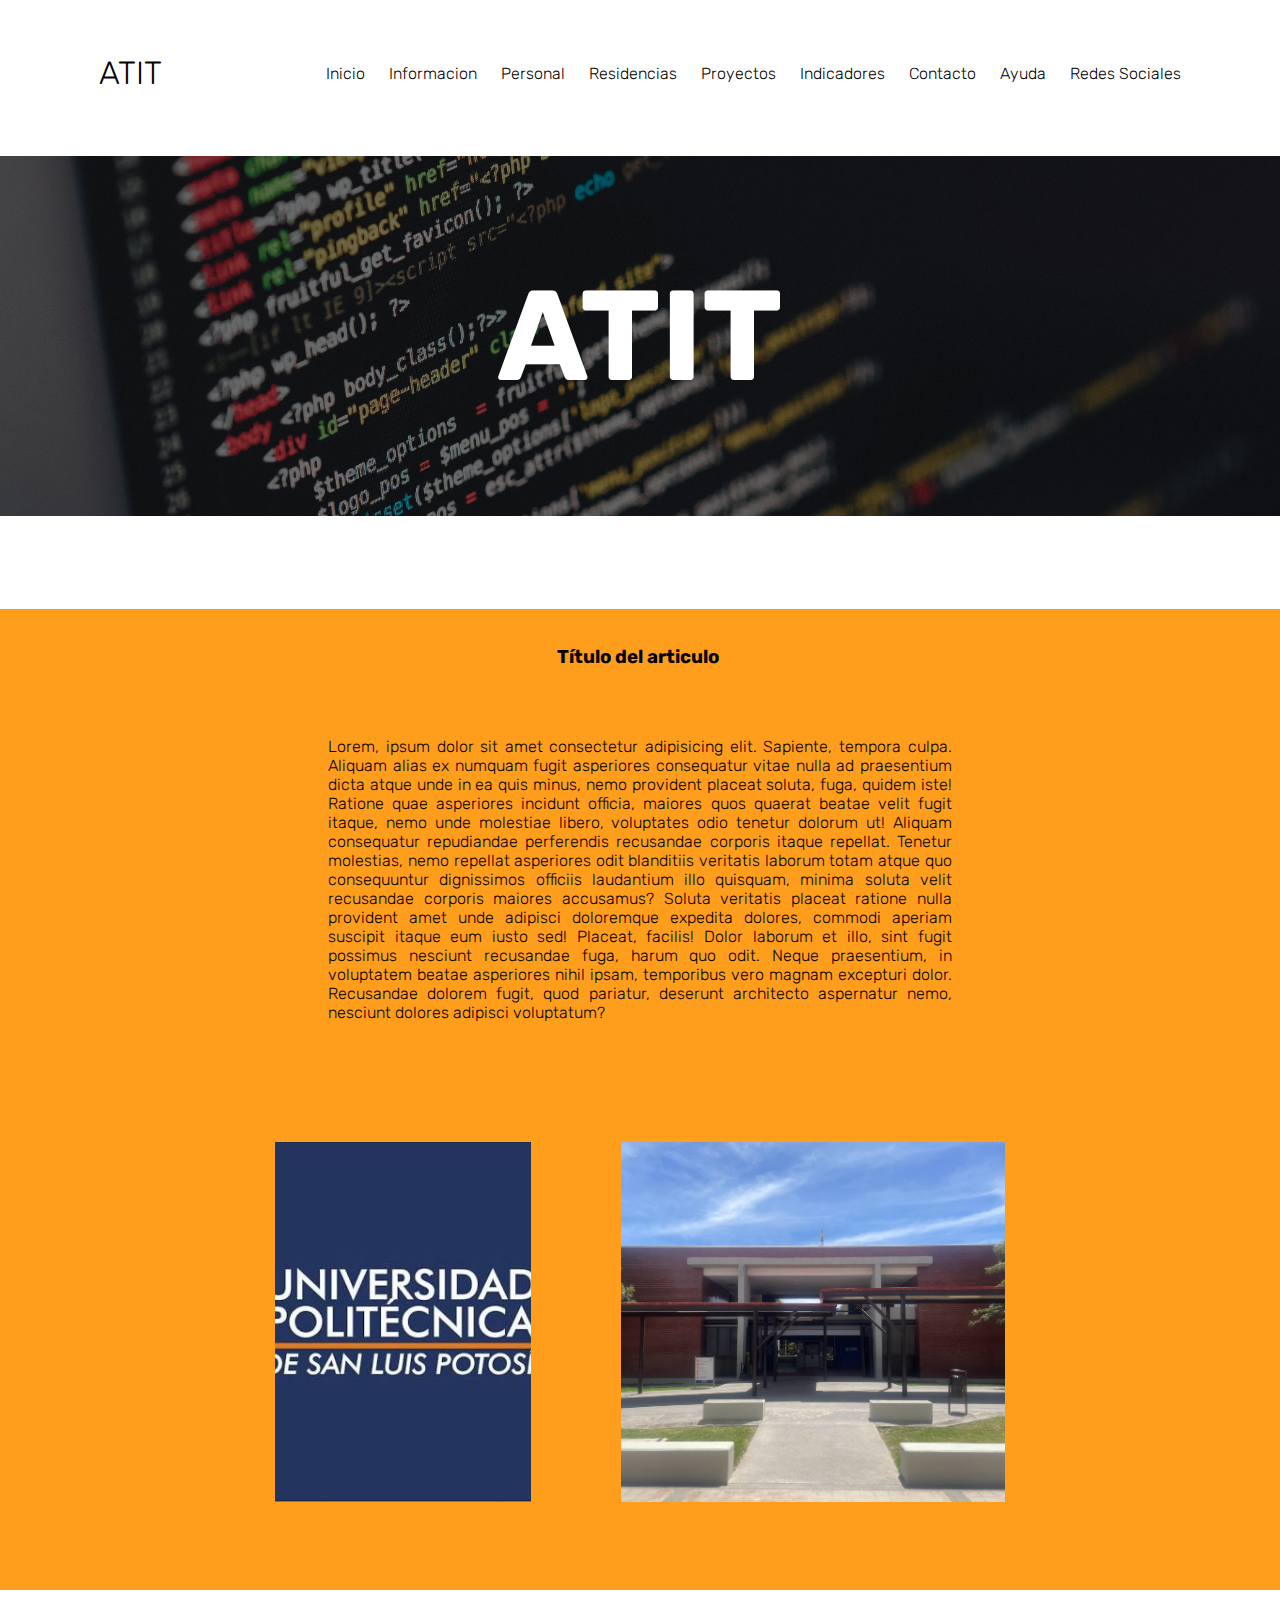
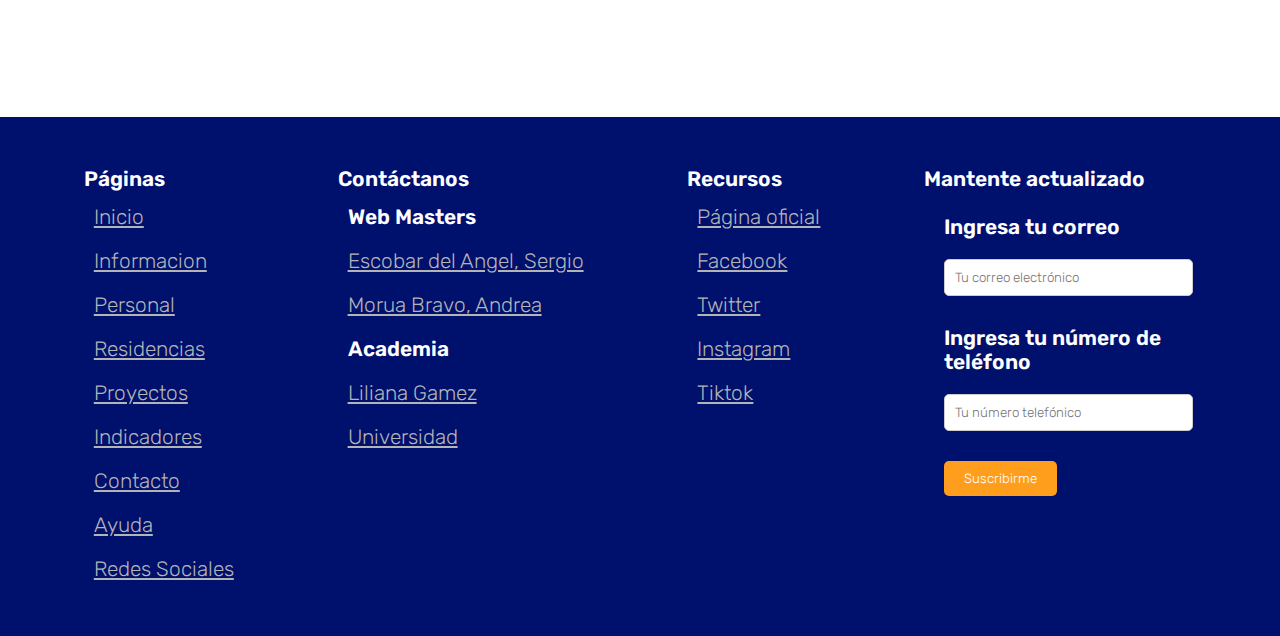
<file: plantilla.html>
<!DOCTYPE html>
<html lang="en">
    <head>
        <meta charset="UTF-8">
        <!--Icono de la pestaña-->
        <link rel="icon" href="images/logo_atit.jpg">
        <!--Hojas de estilos-->
        <link rel="stylesheet" href="styles/estilos.css">
        <link rel="stylesheet" href="styles/estilos-extra.css">
        <!--Chatbot-->
        <script src="scripts/script.js"></script>
        <!--Chatbot-->
        <script type="text/javascript">
            var vsid = "si27200d8c114ce";
            (function() {
                var vsjs = document.createElement('script'); vsjs.type = 'text/javascript'; vsjs.async = true; vsjs.setAttribute('defer', 'defer');
                vsjs.src = 'https://www.virtualspirits.com/vsa/chat.js';
                var s = document.getElementsByTagName('script')[0]; s.parentNode.insertBefore(vsjs, s);
            })();
        </script>
        <title>ATIT</title>
    </head>
    <body>
        <!--Único contenedor a su nivel para mantener más centrado todo el contenido de la página-->
        <div id="contenedor-principal">
            <!--Secciones en el contenido-->
            <div id="navegacion">
                <div class="separador-nav">
                    <a href="index.html" id="titulo"><h1>ATIT</h1></a>
                </div>
                <div class="separador-nav">
                    <a href="index.html">Inicio</a>
                    <a href="pages/informacion.html">Informacion</a>
                    <a href="pages/personal.html">Personal</a>
                    <a href="pages/residencias.html">Residencias</a>
                    <a href="pages/proyectos.html">Proyectos</a>
                    <a href="pages/indicadores.html">Indicadores</a>
                    <a href="pages/contacto.html">Contacto</a>
                    <a href="pages/ayuda.html">Ayuda</a>
                    <a href="pages/redes_sociales.html">Redes Sociales</a>
                </div>
            </div>
            <!--Seccion destinada al título de cada página-->
            <div id="hero">
                <h2>ATIT</h2>
            </div>
            <!--Información de importancia de cada página-->
            <div id="contenido">
                <!--En este contenedor se separa cada artículo para darle un espacio adecuado para que no quede junto a los demás artículos-->
                <div class="separador-cont">
                    <div class="articulo">
                        <!--El título se deja fuera de los otros dos contenedores para darle el espacio adecuado y sea referido a la sección completa-->
                        <h3>Título del articulo</h3>
                        <!--Un contenedor donde se pueden introducir tantos contenedores de párrafos o diferentes tipos de texto como sea necesario-->
                        <div class="contenedor-texto">
                            <p>
                                Lorem, ipsum dolor sit amet consectetur adipisicing elit. Sapiente, tempora culpa. Aliquam alias ex numquam fugit asperiores consequatur vitae nulla ad praesentium dicta atque unde in ea quis minus, nemo provident placeat soluta, fuga, quidem iste! Ratione quae asperiores incidunt officia, maiores quos quaerat beatae velit fugit itaque, nemo unde molestiae libero, voluptates odio tenetur dolorum ut! Aliquam consequatur repudiandae perferendis recusandae corporis itaque repellat. Tenetur molestias, nemo repellat asperiores odit blanditiis veritatis laborum totam atque quo consequuntur dignissimos officiis laudantium illo quisquam, minima soluta velit recusandae corporis maiores accusamus? Soluta veritatis placeat ratione nulla provident amet unde adipisci doloremque expedita dolores, commodi aperiam suscipit itaque eum iusto sed! Placeat, facilis! Dolor laborum et illo, sint fugit possimus nesciunt recusandae fuga, harum quo odit. Neque praesentium, in voluptatem beatae asperiores nihil ipsam, temporibus vero magnam excepturi dolor. Recusandae dolorem fugit, quod pariatur, deserunt architecto aspernatur nemo, nesciunt dolores adipisci voluptatum?
                            </p>
                        </div>
                        <!--Un contenedor donde se pueden introducir tantos divs destinados a imágenes sean necesarios-->
                        <div class="contenedor-imagenes">
                            <!--Se crean las imágenes en divs para facilitar el uso en celulares y que se dejen de mostrar las imágenes si es que es necesario por el tamaño de la pantalla-->
                            <div class="imagen" id="img1"></div>
                            <div class="imagen" id="img2"></div>
                        </div>
                    </div>
                </div>
            </div>
            <!--Pie de página donde se encuentran enlaces e información reelevante-->
            <div id="footer">
                <div class="col-footer">
                    <h4>Páginas</h4>
                    <a href="index.html">Inicio</a>
                    <a href="pages/informacion.html">Informacion</a>
                    <a href="personal.html">Personal</a>
                    <a href="residencias.html">Residencias</a>
                    <a href="proyectos.html">Proyectos</a>
                    <a href="indicadores.html">Indicadores</a>
                    <a href="contacto.html">Contacto</a>
                    <a href="ayuda.html">Ayuda</a>
                    <a href="redes_sociales.html">Redes Sociales</a>
                </div>
                <div class="col-footer">
                    <h4>Contáctanos</h4>
                    <h5>Web Masters</h5>
                    <a href="mailto:183395@upslp.edu.mx">Escobar del Angel, Sergio</a>
                    <a href="mailto:183395@upslp.edu.mx">Morua Bravo, Andrea</a>
                    <h5>Academia</h5>
                    <a href="mailto:liliana.gamez@upslp.edu.mx">Liliana Gamez</a>
                    <a href="mailto:politecnica@upslp.edu.mx">Universidad</a>
                </div>
                <div class="col-footer">
                    <h4>Recursos</h4>
                    <a href="https://www.upslp.edu.mx/upslp/">Página oficial</a>
                    <a href="https://www.facebook.com/atit.upslp/">Facebook</a>
                    <a href="https://twitter.com/UPSLP_MX">Twitter</a>
                    <a href="https://www.instagram.com/upslp_oficial/?hl=es-la">Instagram</a>
                    <a href="https://www.tiktok.com/@upslp">Tiktok</a>
                </div>
                <div class="col-footer">
                    <h4>Mantente actualizado</h4>
                    <form action="pages/relleno-formulario.html" method="POST">
                        <h5>Ingresa tu correo</h5>
                        <input type="email" id="email" name="email" placeholder="Tu correo electrónico" required>
                        <h5>Ingresa tu número de teléfono</h5>
                        <input type="phone" placeholder="Tu número telefónico" required>
                        <input type="submit" value="Suscribirme">
                    </form>
                </div>
            </div>
        </div>
    </body>
</html>
</file>
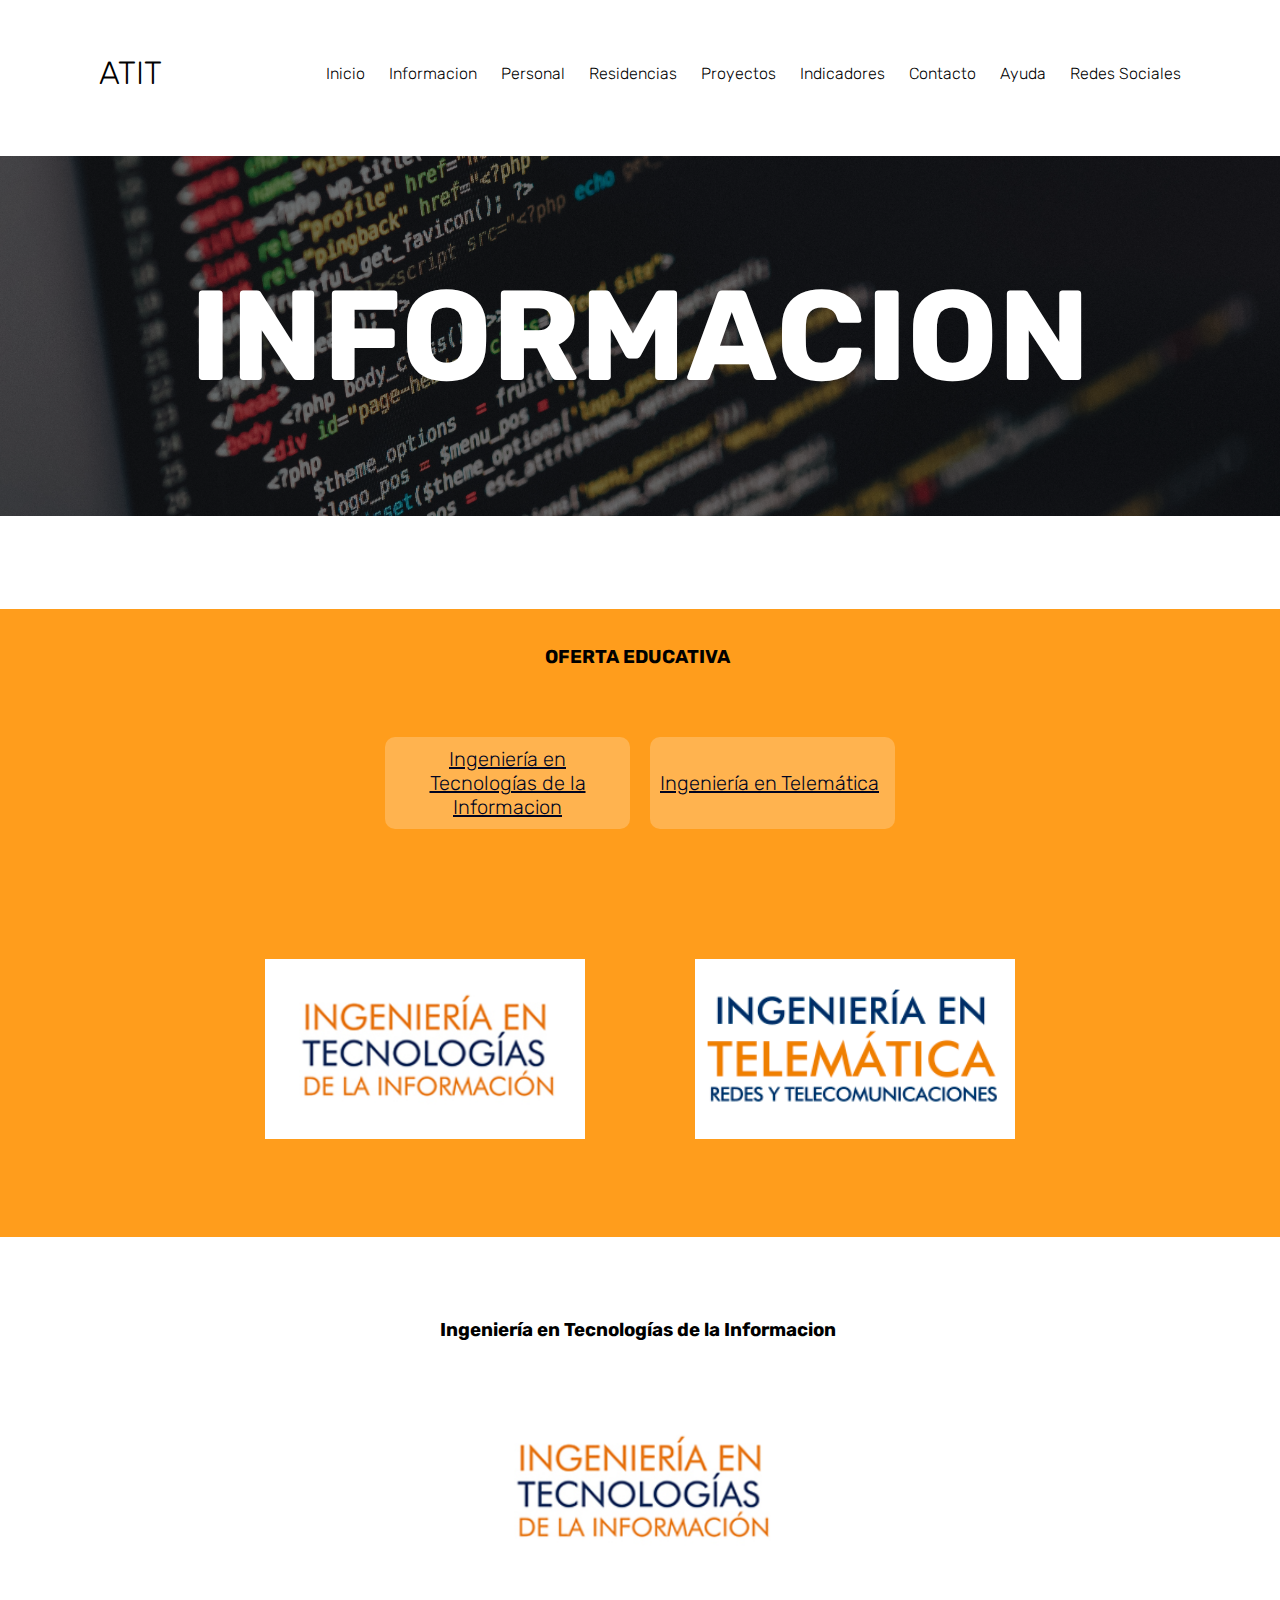
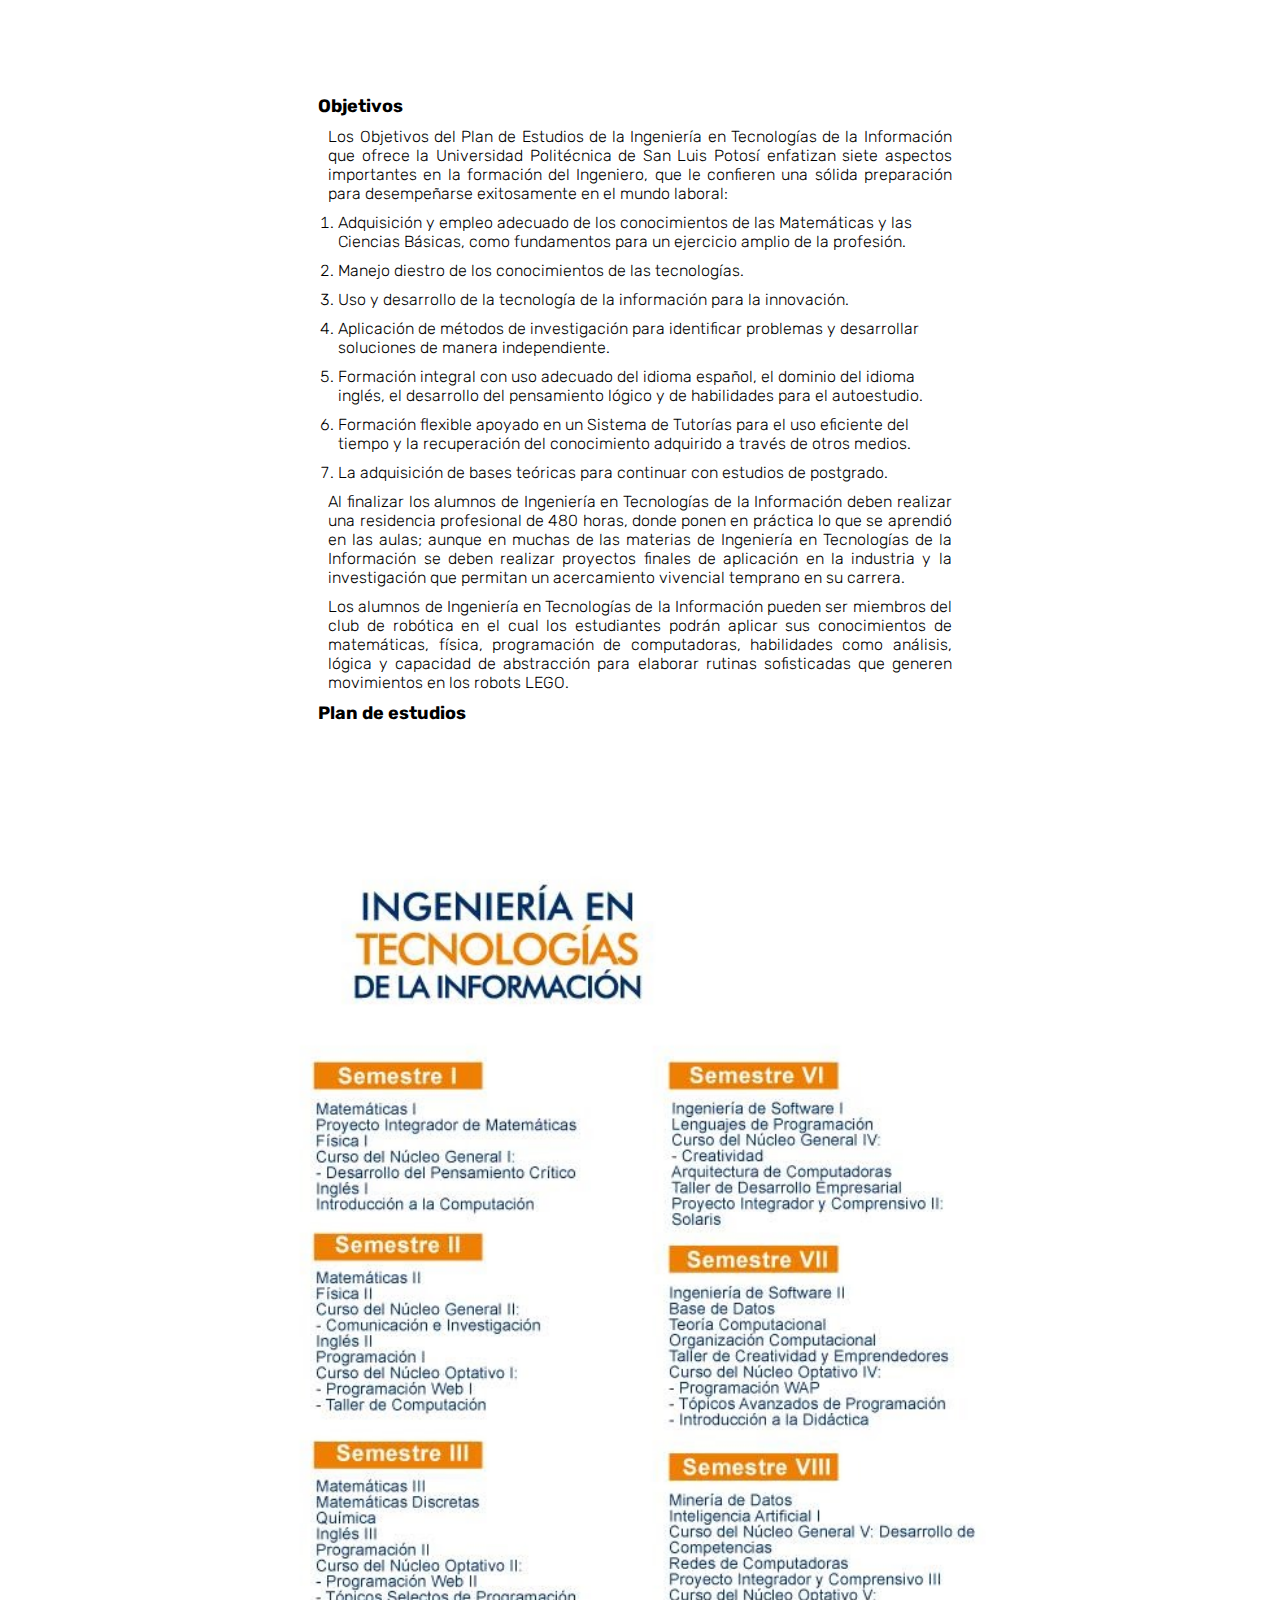
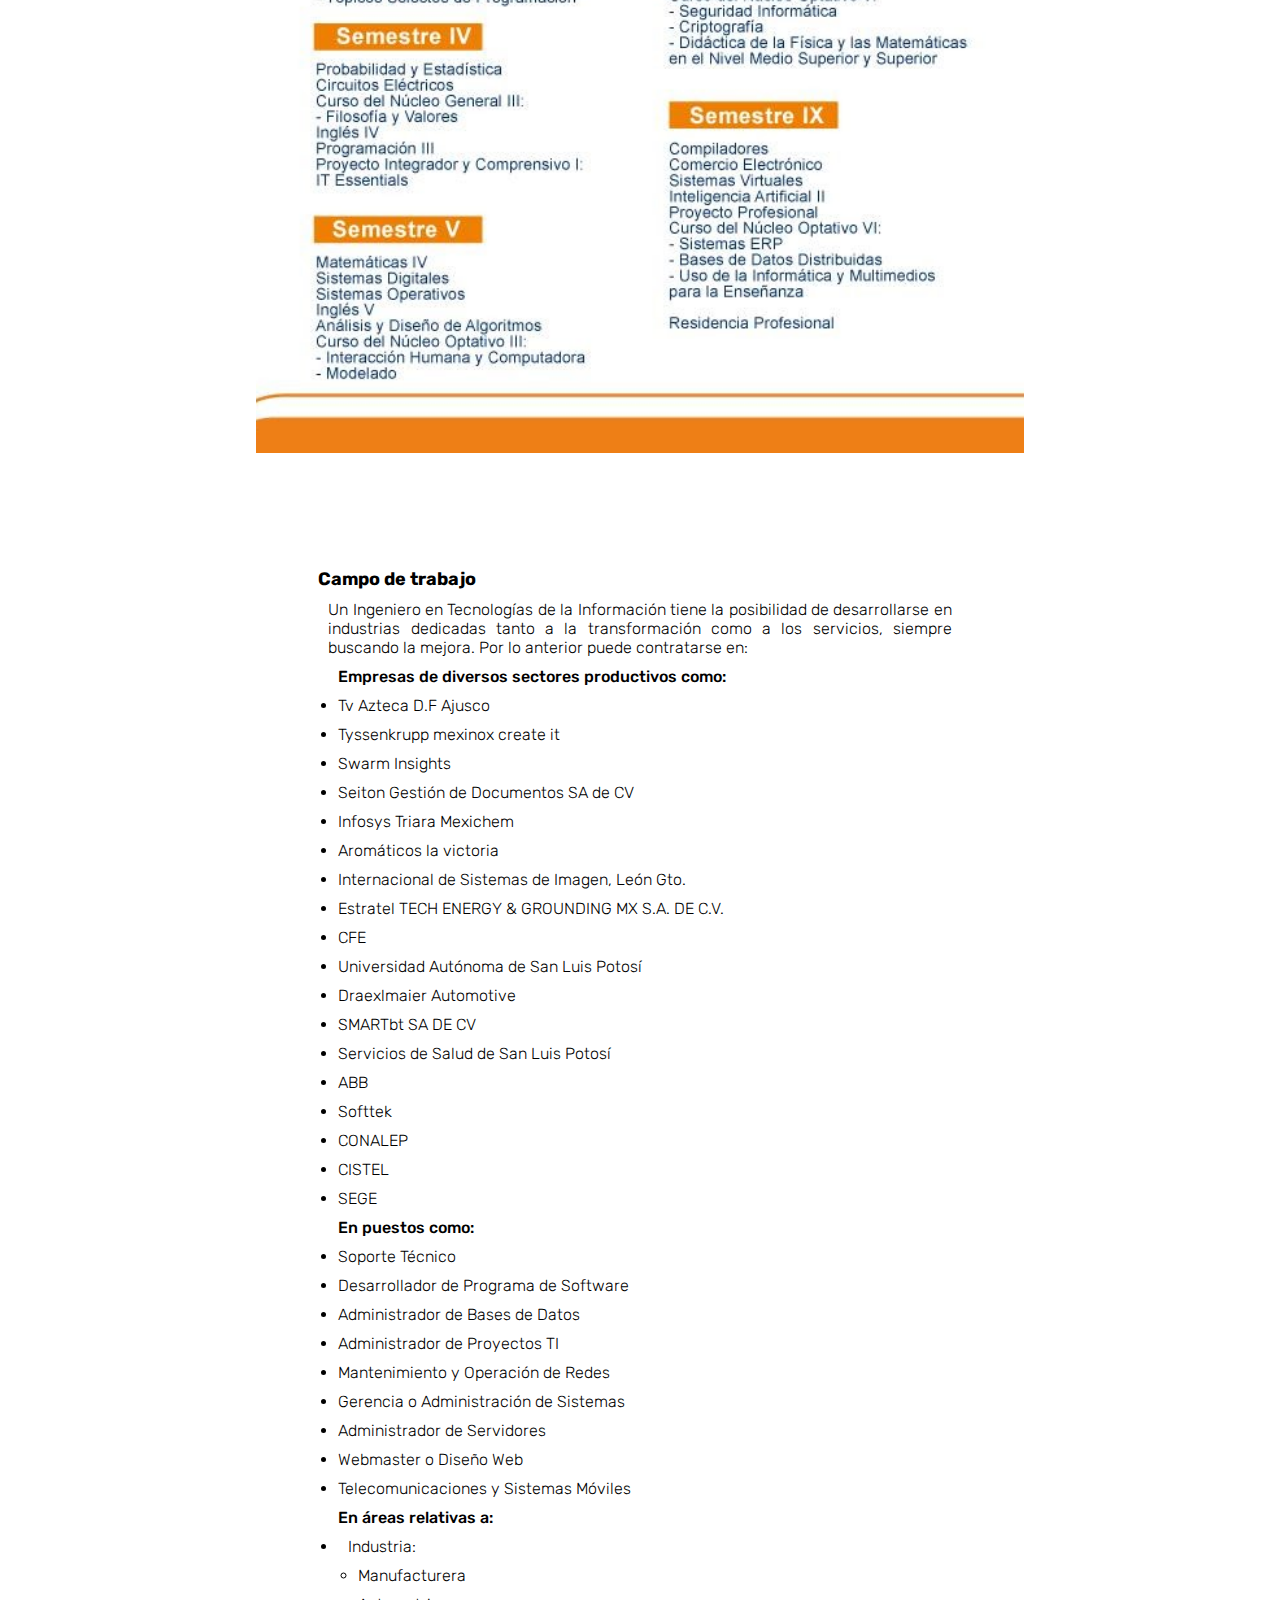
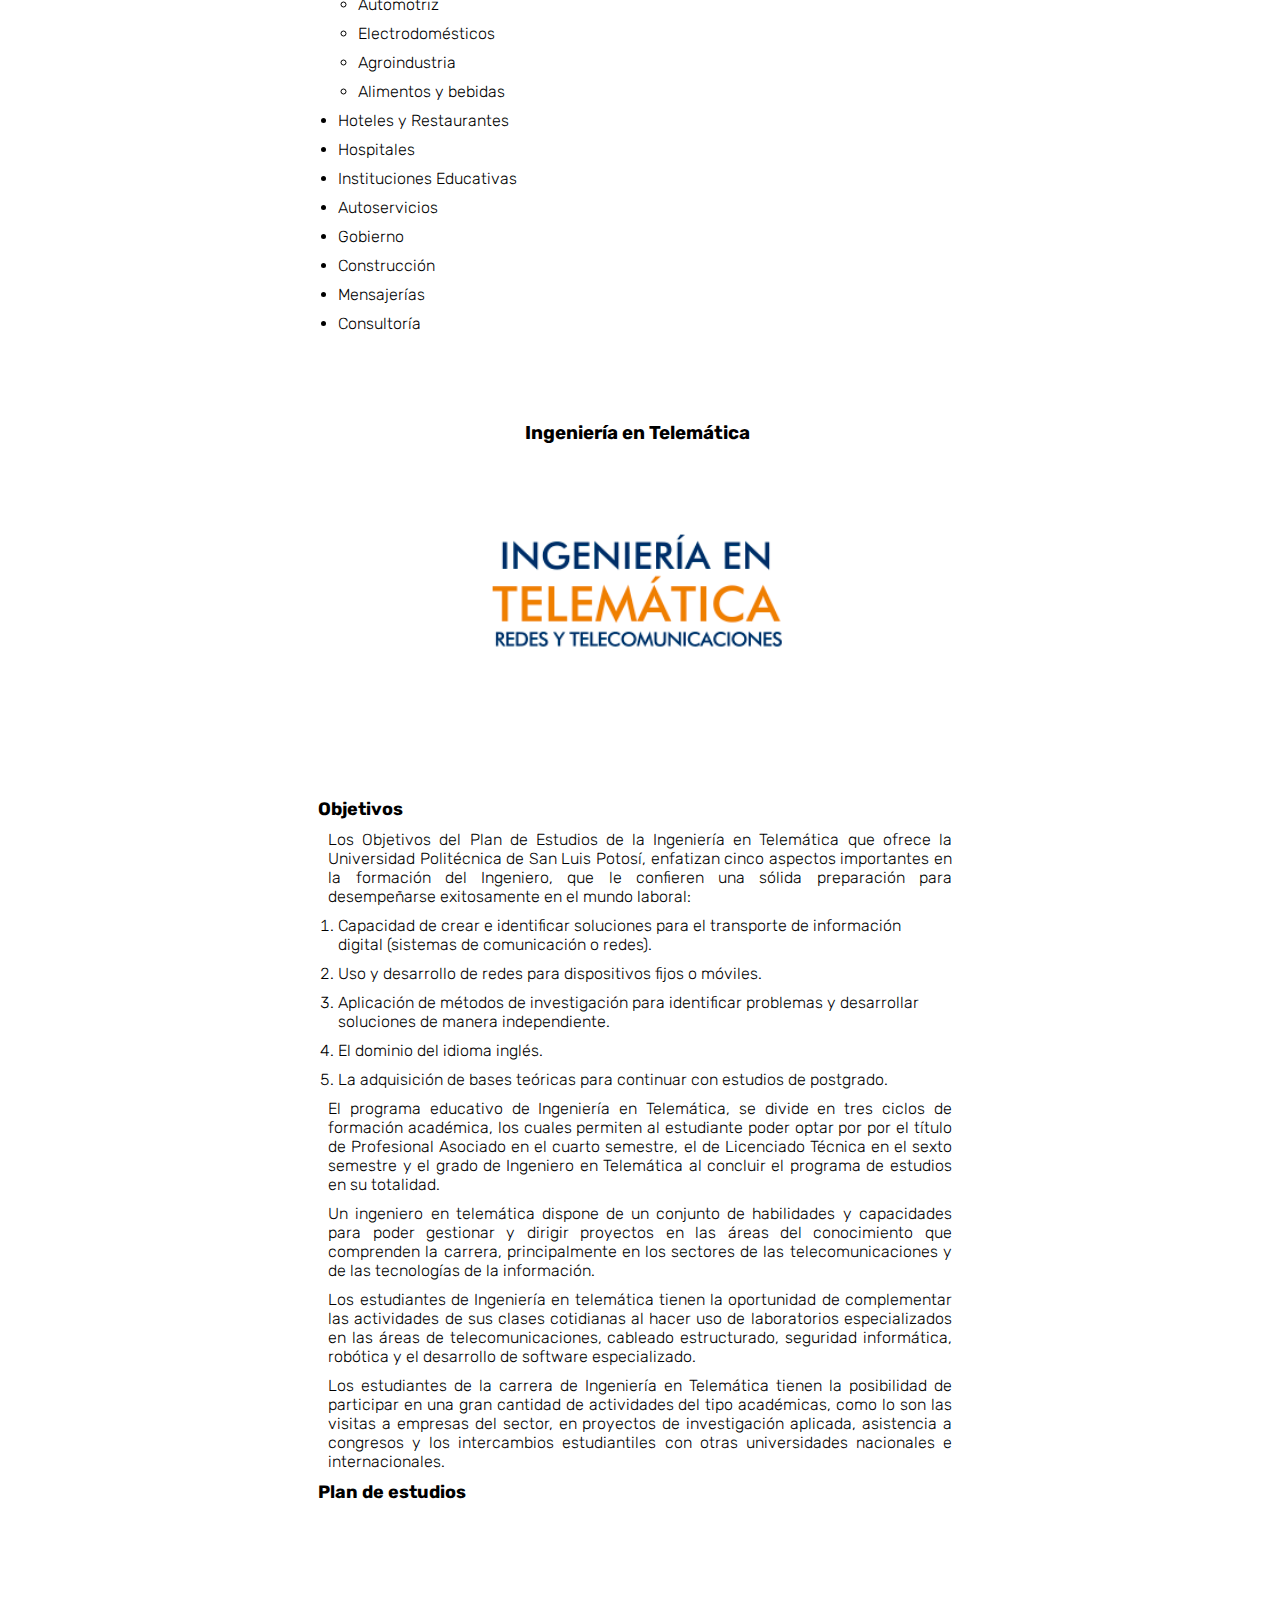
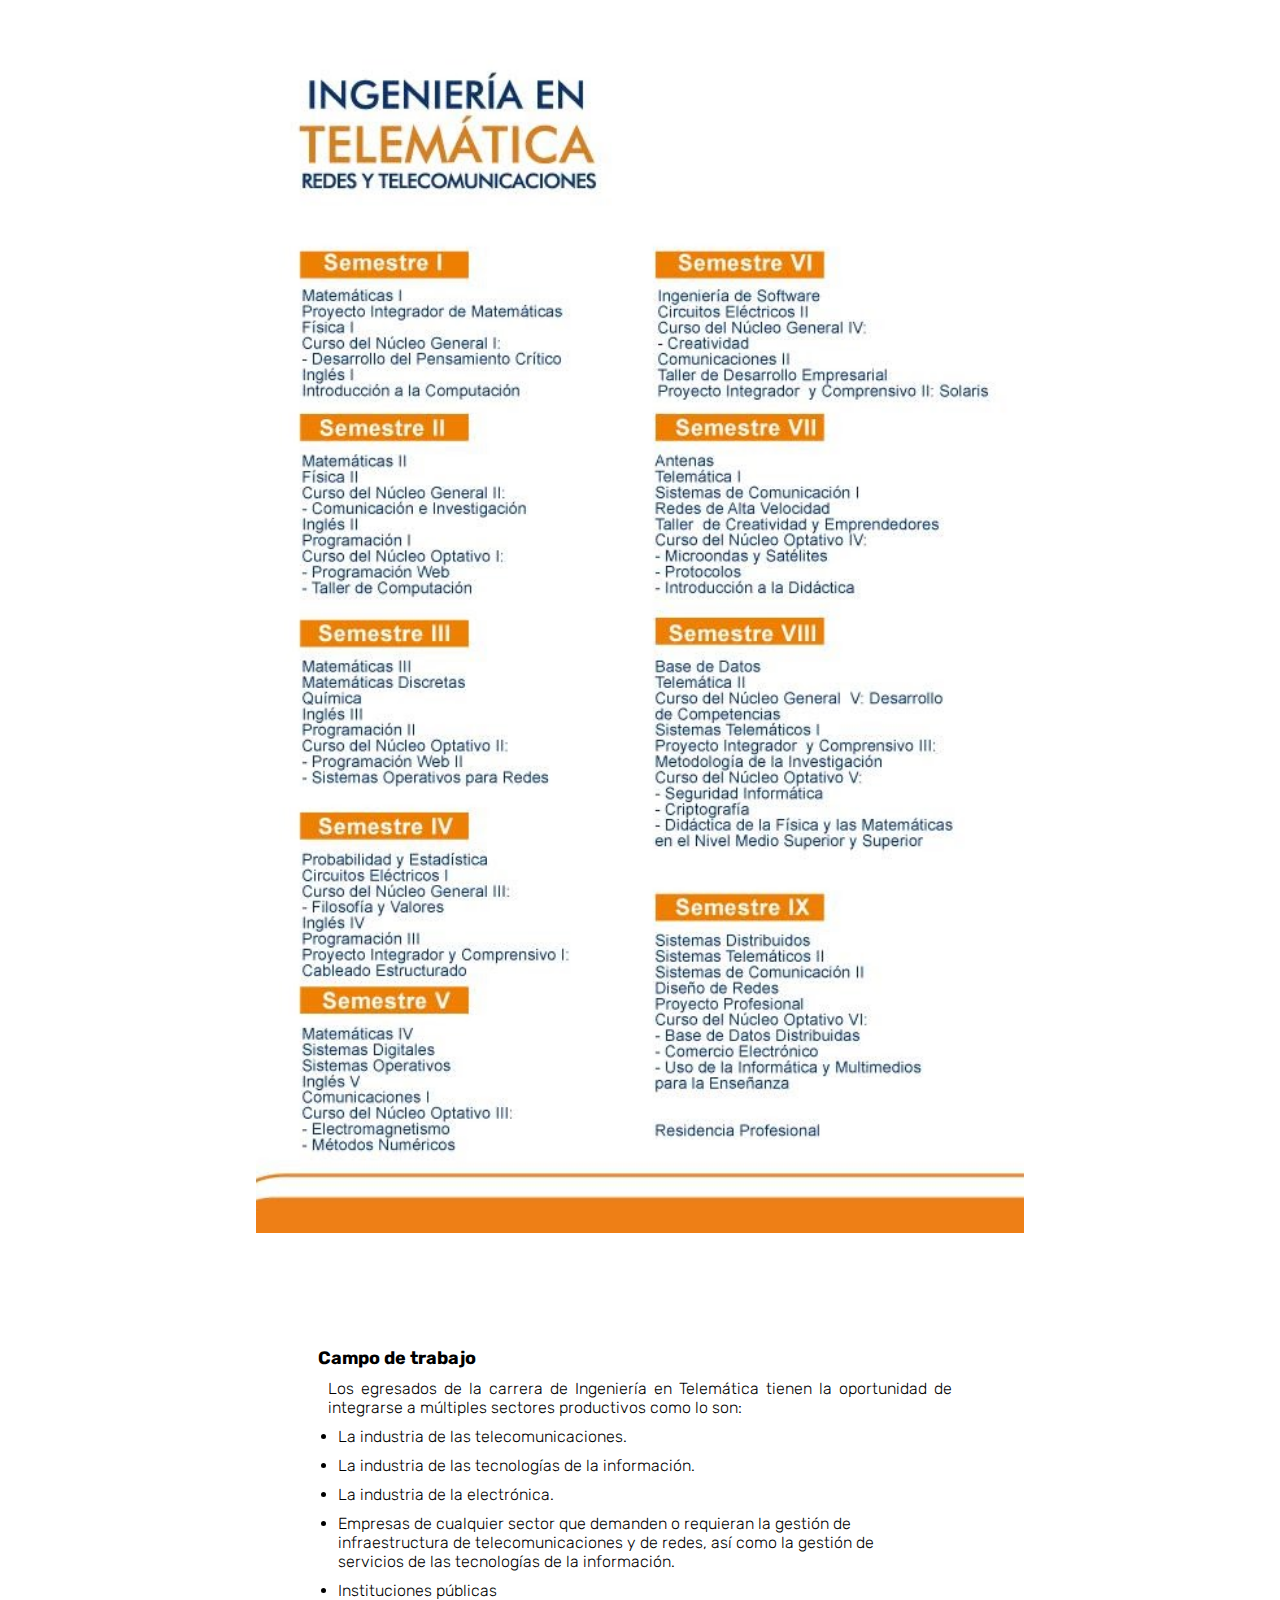
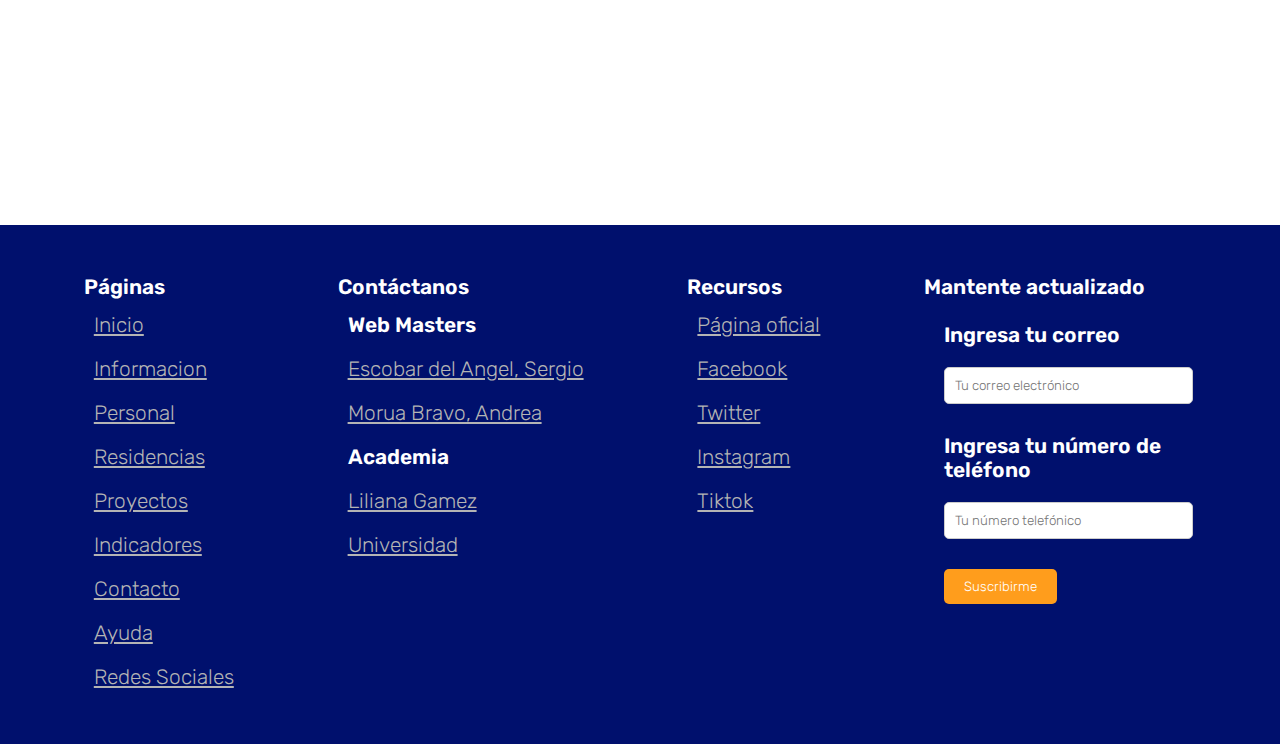
<file: pages/informacion.html>
<!DOCTYPE html>
<html lang="en">
    <head>
        <link rel="icon" href="..//images/logo_atit.jpg">
        <link rel="stylesheet" href="../styles/estilos.css">
        <link rel="stylesheet" href="../styles/estilos-extra.css">
        <script src="..//scripts/script.js"></script>
        <script type="text/javascript">
            var vsid = "si27200d8c114ce";
            (function() { 
                var vsjs = document.createElement('script'); vsjs.type = 'text/javascript'; vsjs.async = true; vsjs.setAttribute('defer', 'defer');
                vsjs.src = 'https://www.virtualspirits.com/vsa/chat.js';
                var s = document.getElementsByTagName('script')[0]; s.parentNode.insertBefore(vsjs, s);
            })();
        </script>
        <title>Información</title>
    </head>
    <body>
        <div id="contenedor-principal">
            <div id="navegacion">
                <div class="separador-nav">
                    <a href="" id="titulo"><h1>ATIT</h1></a>
                </div>
                <div class="separador-nav" id="enlaces">
                    <a href="../index.html">Inicio</a>
                    <a href="informacion.html">Informacion</a>
                    <a href="personal.html">Personal</a>
                    <a href="residencias.html">Residencias</a>
                    <a href="proyectos.html">Proyectos</a>
                    <a href="indicadores.html">Indicadores</a>
                    <a href="contacto.html">Contacto</a>
                    <a href="ayuda.html">Ayuda</a>
                    <a href="redes_sociales.html">Redes Sociales</a>
                </div>
            </div>
            <div id="hero">
                <h2>INFORMACION</h2>
            </div>
            <div id="contenido">
                <div class="separador-cont">
                    <div id="oferta-educativa" class="articulo">
                        <h3>OFERTA EDUCATIVA</h3>
                        <div class="contenedor-texto" id="oferta-texto">
                            <a href="#iti">Ingeniería en Tecnologías de la Informacion</a>
                            <a href="#item">Ingeniería en Telemática</a>
                        </div>
                        <div class="contenedor-imagenes">
                            <a href="#iti"><div class="imagen" id="imgiti"></div></a>
                            <a href="#item"><div class="imagen" id="imgitem"></div></a>
                        </div>
                    </div>
                </div>
                <div class="separador-cont" id="oferta-educativa">
                    <div class="articulo" id="iti">
                        <h3>Ingeniería en Tecnologías de la Informacion</h3>
                        <div class="contenedor-imagenes">
                            <div class="imagen" id="imgiti"></div>
                        </div>
                        <div class="contenedor-texto">
                            <h4>Objetivos</h4>
                            <p>
                                Los Objetivos del Plan de Estudios de la Ingeniería en Tecnologías de la Información que ofrece la Universidad Politécnica de San Luis Potosí enfatizan siete aspectos importantes en la formación del Ingeniero, que le confieren una sólida preparación para desempeñarse exitosamente en el mundo laboral:
                            </p>
                            <ol>
                                <li>
                                    Adquisición y empleo adecuado de los conocimientos de las Matemáticas y las Ciencias Básicas, como fundamentos para un ejercicio amplio de la profesión.
                                </li>
                                <li>
                                    Manejo diestro de los conocimientos de las tecnologías.
                                </li>
                                <li>
                                    Uso y desarrollo de la tecnología de la información para la innovación.
                                </li>
                                <li>
                                    Aplicación de métodos de investigación para identificar problemas y desarrollar soluciones de manera independiente.
                                </li>
                                <li>
                                    Formación integral con uso adecuado del idioma español, el dominio del idioma inglés, el desarrollo del pensamiento lógico y de habilidades para el autoestudio.
                                </li>
                                <li>
                                    Formación flexible apoyado en un Sistema de Tutorías para el uso eficiente del tiempo y la recuperación del conocimiento adquirido a través de otros medios.
                                </li>
                                <li>
                                    La adquisición de bases teóricas para continuar con estudios de postgrado.
                                </li>
                            </ol>
                            <p>
                                Al finalizar los alumnos de Ingeniería en Tecnologías de la Información deben realizar una residencia profesional de 480 horas, donde ponen en práctica lo que se aprendió en las aulas; aunque en muchas de las materias de Ingeniería en Tecnologías de la Información se deben realizar proyectos finales de aplicación en la industria y la investigación que permitan un acercamiento vivencial temprano en su carrera. 
                            </p>
                            <p>
                                Los alumnos de Ingeniería en Tecnologías de la Información pueden ser miembros del club de robótica en el cual los estudiantes podrán aplicar sus conocimientos de matemáticas, física, programación de computadoras, habilidades como análisis, lógica y capacidad de abstracción para elaborar rutinas sofisticadas que generen movimientos en los robots LEGO.
                            </p>
                            <h4>Plan de estudios</h4>
                        </div>
                        <div class="contenedor-imagenes">
                            <div class="imagen" id="planiti"></div>
                        </div>
                        <div class="contenedor-texto">
                            <h4>Campo de trabajo</h4>
                            <p>
                                Un Ingeniero en Tecnologías de la Información tiene la posibilidad de desarrollarse en industrias dedicadas tanto a la transformación como a los servicios, siempre buscando la mejora. Por lo anterior puede contratarse en: 
                            </p>
                            <p>
                                <b>Empresas de diversos sectores productivos como:</b>
                            </p>
                            <ul>
                                <li>Tv Azteca D.F Ajusco</li>
                                <li>Tyssenkrupp mexinox create it</li>
                                <li>Swarm Insights</li>
                                <li>Seiton Gestión de Documentos SA de CV</li>
                                <li>Infosys Triara Mexichem</li>
                                <li>Aromáticos la victoria</li>
                                <li>Internacional de Sistemas de Imagen, León Gto.</li>
                                <li>Estratel TECH ENERGY &amp GROUNDING MX S.A. DE C.V.</li>
                                <li>CFE</li>
                                <li>Universidad Autónoma de San Luis Potosí</li>
                                <li>Draexlmaier Automotive</li>
                                <li>SMARTbt SA DE CV</li>
                                <li>Servicios de Salud de San Luis Potosí</li>
                                <li>ABB</li>
                                <li>Softtek</li>
                                <li>CONALEP</li>
                                <li>CISTEL</li>
                                <li>SEGE</li>
                            </ul>
                            <p>
                                <b>En puestos como:</b>
                            </p>
                            <ul>
                                <li>Soporte Técnico</li>
                                <li>Desarrollador de Programa de Software</li>
                                <li>Administrador de Bases de Datos</li>
                                <li>Administrador de Proyectos TI</li>
                                <li>Mantenimiento y Operación de Redes</li>
                                <li>Gerencia o Administración de Sistemas</li>
                                <li>Administrador de Servidores</li>
                                <li>Webmaster o Diseño Web</li>
                                <li>Telecomunicaciones y Sistemas Móviles</li>
                            </ul>
                            <p>
                                <b>En áreas relativas a:</b>
                            </p>
                            <ul>
                                <li>
                                    <p>Industria:</p>
                                    <ul>
                                        <li>Manufacturera</li>
                                        <li>Automotriz</li>
                                        <li>Electrodomésticos</li>
                                        <li>Agroindustria</li>
                                        <li>Alimentos y bebidas</li>
                                    </ul>
                                </li>
                                <li>Hoteles y Restaurantes</li>
                                <li>Hospitales</li>
                                <li>Instituciones Educativas</li>
                                <li>Autoservicios</li>
                                <li>Gobierno</li>
                                <li>Construcción</li>
                                <li>Mensajerías</li>
                                <li>Consultoría</li>
                            </ul>
                        </div>
                    </div>
                    <div class="articulo" id="item">
                        <h3>Ingeniería en Telemática</h3><div class="contenedor-imagenes">
                            <div class="imagen" id="imgitem"></div>
                        </div>
                        <div class="contenedor-texto">
                            <h4>Objetivos</h4>
                            <p>
                                Los Objetivos del Plan de Estudios de la Ingeniería en Telemática que ofrece la Universidad Politécnica de San Luis Potosí, enfatizan cinco aspectos importantes en la formación del Ingeniero, que le confieren una sólida preparación para desempeñarse exitosamente en el mundo laboral:
                            </p>
                            <ol>
                                <li>
                                    Capacidad de crear e identificar soluciones para el transporte de información digital (sistemas de comunicación o redes).
                                </li>
                                <li>
                                    Uso y desarrollo de redes para dispositivos fijos o móviles.
                                </li>
                                <li>
                                    Aplicación de métodos de investigación para identificar problemas y desarrollar soluciones de manera independiente.
                                </li>
                                <li>
                                    El dominio del idioma inglés.
                                </li>
                                <li>
                                    La adquisición de bases teóricas para continuar con estudios de postgrado.
                                </li>
                            </ol>
                            <p>
                                El programa educativo de Ingeniería en Telemática, se divide en tres ciclos de formación académica, los cuales permiten al estudiante poder optar por por el título de Profesional Asociado en el cuarto semestre, el de Licenciado Técnica en el sexto semestre y el grado de Ingeniero en Telemática al concluir el programa de estudios en su totalidad.
                            </p>
                            <p>
                                Un ingeniero en telemática dispone de un conjunto de habilidades y capacidades para poder gestionar y dirigir proyectos en las áreas del conocimiento que comprenden la carrera, principalmente en los sectores de las telecomunicaciones y de las tecnologías de la información.
                            </p>
                            <p>
                                Los estudiantes de Ingeniería en telemática tienen la oportunidad de complementar las actividades de sus clases cotidianas al hacer uso de laboratorios especializados en las áreas de telecomunicaciones, cableado estructurado, seguridad informática, robótica y el desarrollo de software especializado.
                            </p>
                            <p>
                                Los estudiantes de la carrera de Ingeniería en Telemática tienen la posibilidad de participar en una gran cantidad de actividades del tipo académicas, como lo son las visitas a empresas del sector, en proyectos de investigación aplicada, asistencia a congresos y los intercambios estudiantiles con otras universidades nacionales e internacionales.
                            </p>
                            <h4>Plan de estudios</h4>
                        </div>
                        <div class="contenedor-imagenes">
                            <div class="imagen" id="planitem"></div>
                        </div>
                        <div class="contenedor-texto">
                            <h4>Campo de trabajo</h4>
                            <p>
                                Los egresados de la carrera de Ingeniería en Telemática tienen la oportunidad de integrarse a múltiples sectores productivos como lo son:
                            </p>
                            <ul>
                                <li>
                                    La industria de las telecomunicaciones.
                                </li>
                                <li>
                                    La industria de las tecnologías de la información.
                                </li>
                                <li>
                                    La industria de la electrónica.
                                </li>
                                <li>
                                    Empresas de cualquier sector que demanden o requieran la gestión de infraestructura de telecomunicaciones y de redes, así como la gestión de servicios de las tecnologías de la información.
                                </li>
                                <li>
                                    Instituciones públicas
                                </li>
                            </ul>
                        </div>
                    </div>
                </div>
            </div>
            <div id="footer">
                <div class="col-footer">
                    <h4>Páginas</h4>
                    <a href="../index.html">Inicio</a>
                    <a href="informacion.html">Informacion</a>
                    <a href="personal.html">Personal</a>
                    <a href="residencias.html">Residencias</a>
                    <a href="proyectos.html">Proyectos</a>
                    <a href="indicadores.html">Indicadores</a>
                    <a href="contacto.html">Contacto</a>
                    <a href="ayuda.html">Ayuda</a>
                    <a href="redes_sociales.html">Redes Sociales</a>
                </div>
                <div class="col-footer">
                    <h4>Contáctanos</h4>
                    <h5>Web Masters</h5>
                    <a href="mailto:183395@upslp.edu.mx">Escobar del Angel, Sergio</a>
                    <a href="mailto:183395@upslp.edu.mx">Morua Bravo, Andrea</a>
                    <h5>Academia</h5>
                    <a href="mailto:liliana.gamez@upslp.edu.mx">Liliana Gamez</a>
                    <a href="mailto:politecnica@upslp.edu.mx">Universidad</a>
                </div>
                <div class="col-footer">
                    <h4>Recursos</h4>
                    <a href="https://www.upslp.edu.mx/upslp/">Página oficial</a>
                    <a href="https://www.facebook.com/atit.upslp/">Facebook</a>
                    <a href="https://twitter.com/UPSLP_MX">Twitter</a>
                    <a href="https://www.instagram.com/upslp_oficial/?hl=es-la">Instagram</a>
                    <a href="https://www.tiktok.com/@upslp">Tiktok</a>
                </div>
                <div class="col-footer">
                    <h4>Mantente actualizado</h4>
                    <form action="relleno-formulario.html" method="POST">
                        <h5>Ingresa tu correo</h5>
                        <input type="email" id="email" name="email" placeholder="Tu correo electrónico" required>
                        <h5>Ingresa tu número de teléfono</h5>
                        <input type="phone" placeholder="Tu número telefónico" required>
                        <input type="submit" value="Suscribirme">
                    </form>
                </div>
            </div>
        </div>
    </body>
</html>
</file>
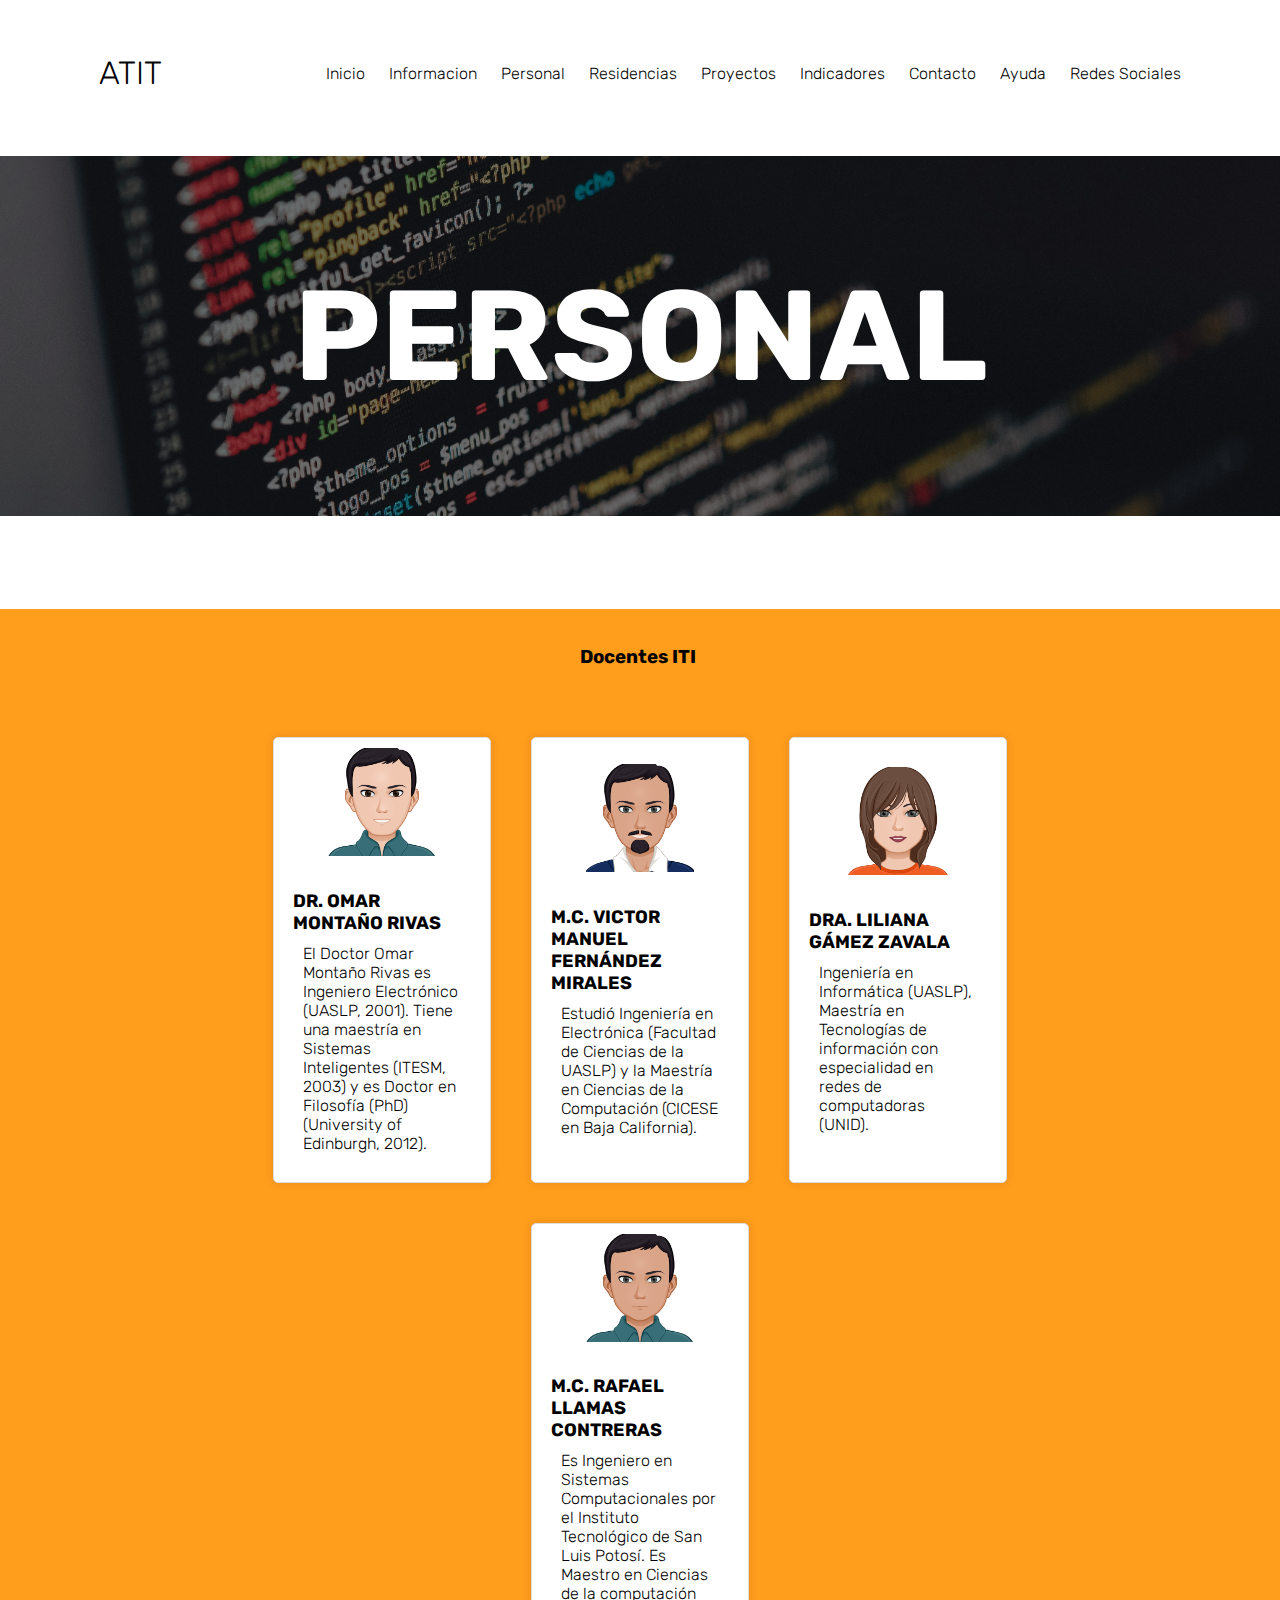
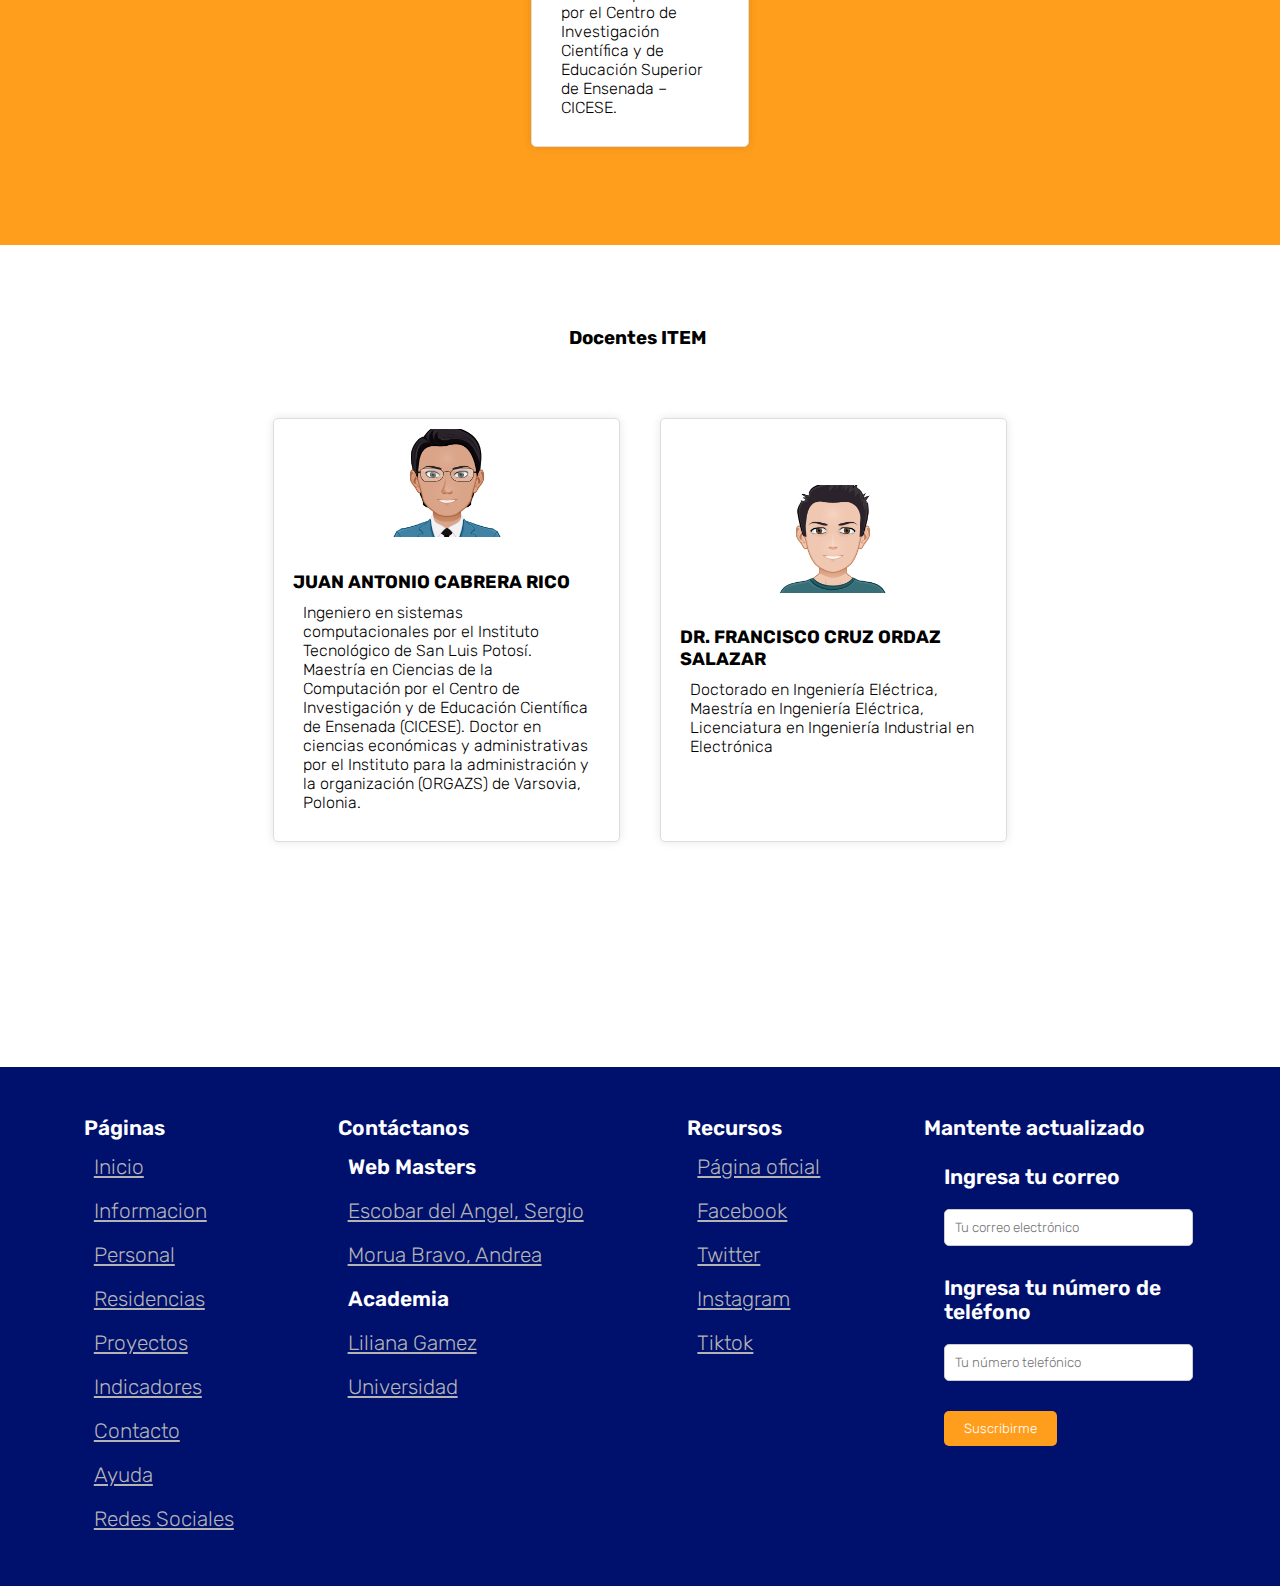
<file: pages/personal.html>
<!DOCTYPE html>
<html lang="en">
    <head>
        <link rel="icon" href="../images/logo_atit.jpg">
        <link rel="stylesheet" href="../styles/estilos.css">
        <link rel="stylesheet" href="../styles/estilos-extra.css">
        <script src="..//scripts/script.js"></script>
        <script type="text/javascript">
            var vsid = "si27200d8c114ce";
            (function() { 
                var vsjs = document.createElement('script'); vsjs.type = 'text/javascript'; vsjs.async = true; vsjs.setAttribute('defer', 'defer');
                vsjs.src = 'https://www.virtualspirits.com/vsa/chat.js';
                var s = document.getElementsByTagName('script')[0]; s.parentNode.insertBefore(vsjs, s);
            })();
        </script>
        <title>Personal</title>
    </head>
    <body>
        <div id="contenedor-principal">
            <div id="navegacion">
                <div class="separador-nav">
                    <a href="" id="titulo"><h1>ATIT</h1></a>
                </div>
                <div class="separador-nav" id="enlaces">
                    <a href="../index.html">Inicio</a>
                    <a href="informacion.html">Informacion</a>
                    <a href="personal.html">Personal</a>
                    <a href="residencias.html">Residencias</a>
                    <a href="proyectos.html">Proyectos</a>
                    <a href="indicadores.html">Indicadores</a>
                    <a href="contacto.html">Contacto</a>
                    <a href="ayuda.html">Ayuda</a>
                    <a href="redes_sociales.html">Redes Sociales</a>
                </div>
            </div>
            <div id="hero">
                <h2>PERSONAL</h2>
            </div>
            <div id="contenido">
                <div class="separador-cont">
                    <div class="articulo">
                        <h3>Docentes ITI</h3>
                        <div class="contenedor-texto" id="personal">
                            <div class="maestro">
                                <div class="imagen" id="m1"></div>
                                <div class="contenedor-texto">
                                    <h4>DR. OMAR MONTAÑO RIVAS</h4>
                                    <div class="estudios">
                                        El Doctor Omar Montaño Rivas es Ingeniero Electrónico (UASLP, 2001). Tiene una maestría en Sistemas Inteligentes (ITESM, 2003) y es Doctor en Filosofía (PhD) (University of Edinburgh, 2012).                                     </div>
                                </div>
                            </div>
                            <div class="maestro">
                                <div class="imagen" id="m2"></div>
                                <div class="contenedor-texto">
                                    <h4>M.C. VICTOR MANUEL FERNÁNDEZ MIRALES</h4>
                                    <div class="estudios">
                                        Estudió Ingeniería en Electrónica (Facultad de Ciencias de la UASLP) y la Maestría en Ciencias de la Computación (CICESE en Baja California).
                                    </div>
                                </div>
                            </div>
                            <div class="maestro">
                                <div class="imagen" id="m3"></div>
                                <div class="contenedor-texto">
                                    <h4>DRA. LILIANA GÁMEZ ZAVALA</h4>
                                    <div class="estudios">
                                        Ingeniería en Informática (UASLP), Maestría en Tecnologías de información con especialidad en redes de computadoras (UNID).
                                    </div>
                                </div>
                            </div>
                            <div class="maestro espacio"></div>
                            <div class="maestro espacio"></div>
                            <div class="maestro">
                                <div class="imagen" id="m4"></div>
                                <div class="contenedor-texto">
                                    <h4>M.C. RAFAEL LLAMAS CONTRERAS</h4>
                                    <div class="estudios">
                                        Es Ingeniero en Sistemas Computacionales por el Instituto Tecnológico de San Luis Potosí. Es Maestro en Ciencias de la computación por el Centro de Investigación Científica y de Educación Superior de Ensenada – CICESE.
                                    </div>
                                </div>
                            </div>
                        </div>
                    </div>
                </div>
                <div class="separador-cont">
                    <div class="articulo">
                        <h3>Docentes ITEM</h3>
                        <div class="contenedor-texto" id="personal">
                            <div class="maestro" style="grid-column: span 3;">
                                <div class="imagen" id="m6"></div>
                                <div class="contenedor-texto">
                                    <h4>JUAN ANTONIO CABRERA RICO</h4>
                                    <div class="estudios">
                                        Ingeniero en sistemas computacionales por el Instituto Tecnológico de San Luis Potosí. Maestría en Ciencias de la Computación por el Centro de Investigación y de Educación Científica de Ensenada (CICESE). Doctor en ciencias económicas y administrativas por el Instituto para la administración y la organización (ORGAZS) de Varsovia, Polonia.
                                    </div>
                                </div>
                            </div>
                            <div class="maestro" style="grid-column: span 3;">
                                <div class="imagen" id="m5"></div>
                                <div class="contenedor-texto">
                                    <h4>DR. FRANCISCO CRUZ ORDAZ SALAZAR</h4>
                                    <div class="estudios">
                                        Doctorado en Ingeniería Eléctrica, Maestría en Ingeniería Eléctrica, Licenciatura en Ingeniería Industrial en Electrónica
                                    </div>
                                </div>
                            </div>
                        </div>
                    </div>
                </div>
            </div>
            <div id="footer">
                <div class="col-footer">
                    <h4>Páginas</h4>
                    <a href="../index.html">Inicio</a>
                    <a href="informacion.html">Informacion</a>
                    <a href="personal.html">Personal</a>
                    <a href="residencias.html">Residencias</a>
                    <a href="proyectos.html">Proyectos</a>
                    <a href="indicadores.html">Indicadores</a>
                    <a href="contacto.html">Contacto</a>
                    <a href="ayuda.html">Ayuda</a>
                    <a href="redes_sociales.html">Redes Sociales</a>
                </div>
                <div class="col-footer">
                    <h4>Contáctanos</h4>
                    <h5>Web Masters</h5>
                    <a href="mailto:183395@upslp.edu.mx">Escobar del Angel, Sergio</a>
                    <a href="mailto:183395@upslp.edu.mx">Morua Bravo, Andrea</a>
                    <h5>Academia</h5>
                    <a href="mailto:liliana.gamez@upslp.edu.mx">Liliana Gamez</a>
                    <a href="mailto:politecnica@upslp.edu.mx">Universidad</a>
                </div>
                <div class="col-footer">
                    <h4>Recursos</h4>
                    <a href="https://www.upslp.edu.mx/upslp/">Página oficial</a>
                    <a href="https://www.facebook.com/atit.upslp/">Facebook</a>
                    <a href="https://twitter.com/UPSLP_MX">Twitter</a>
                    <a href="https://www.instagram.com/upslp_oficial/?hl=es-la">Instagram</a>
                    <a href="https://www.tiktok.com/@upslp">Tiktok</a>
                </div>
                <div class="col-footer">
                    <h4>Mantente actualizado</h4>
                    <form action="relleno-formulario.html" method="POST">
                        <h5>Ingresa tu correo</h5>
                        <input type="email" id="email" name="email" placeholder="Tu correo electrónico" required>
                        <h5>Ingresa tu número de teléfono</h5>
                        <input type="phone" placeholder="Tu número telefónico" required>
                        <input type="submit" value="Suscribirme">
                    </form>
                </div>
            </div>
        </div>
    </body>
</html>
</file>
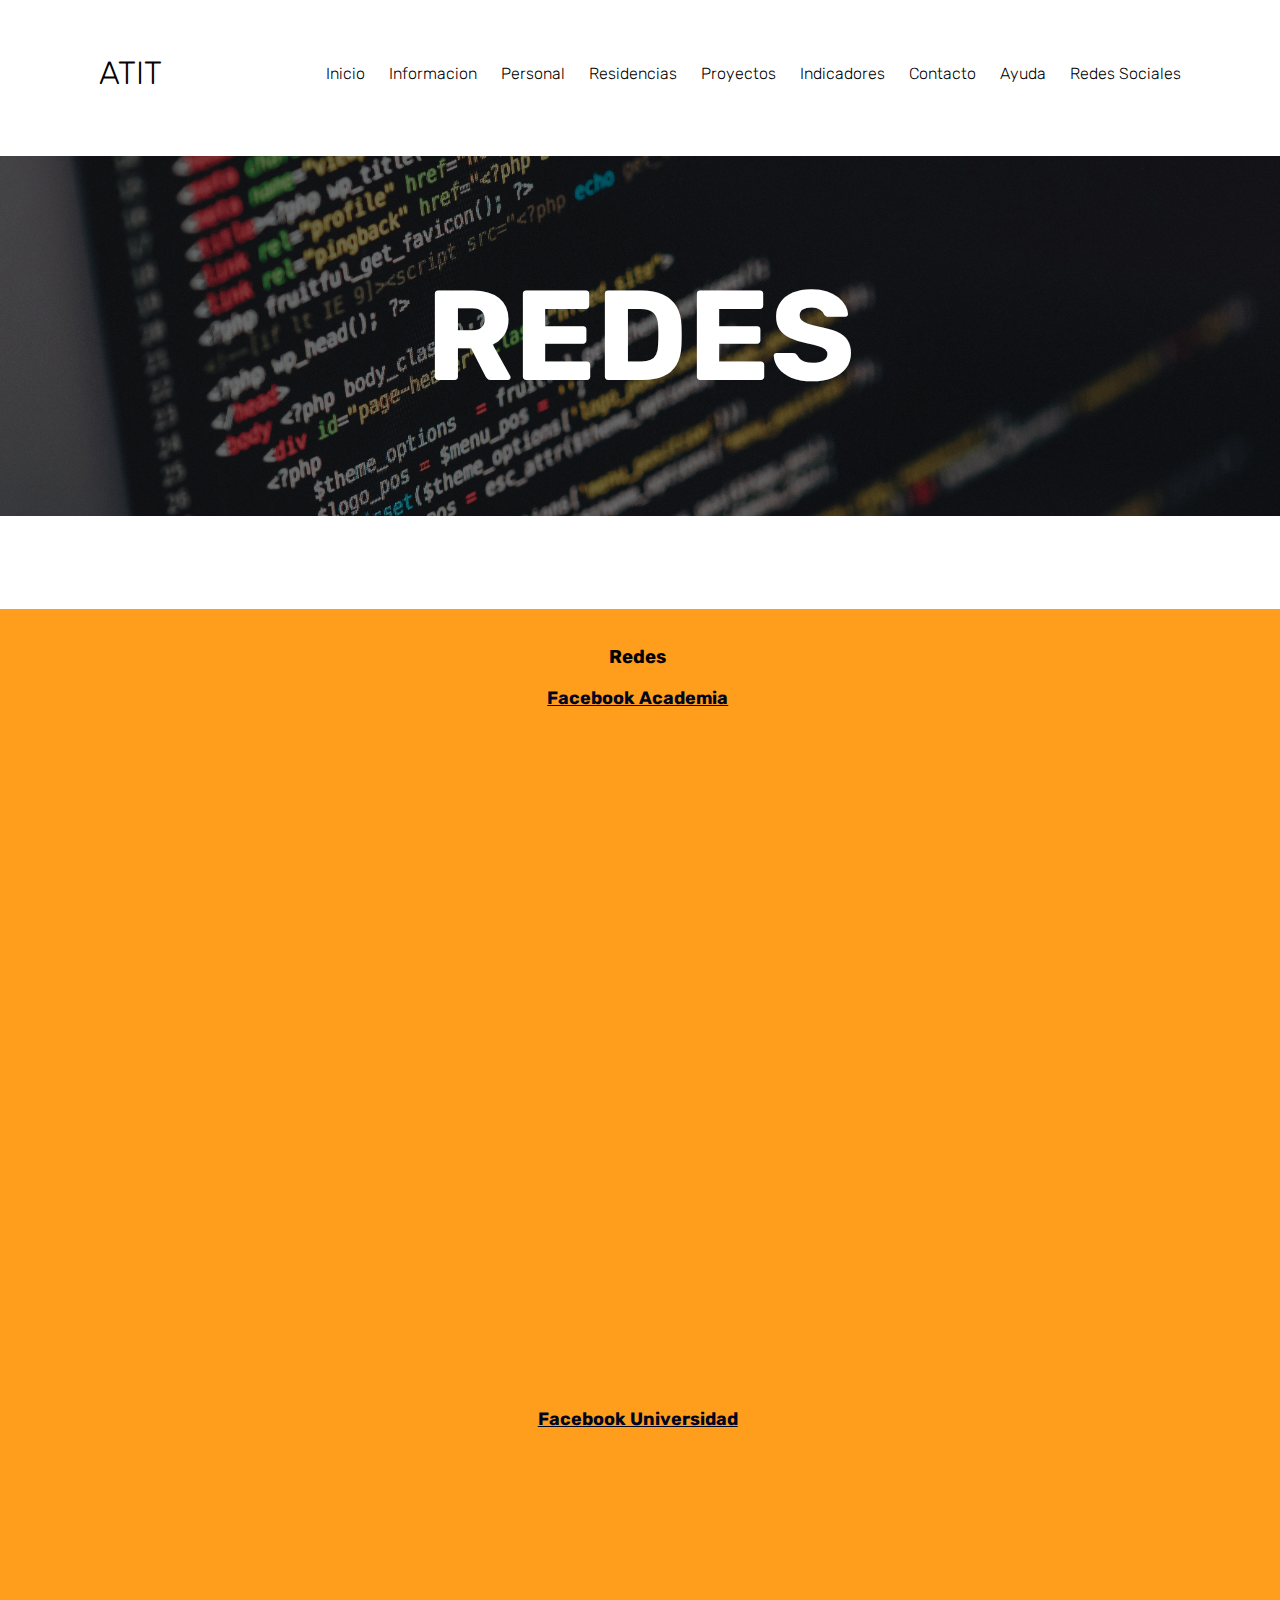
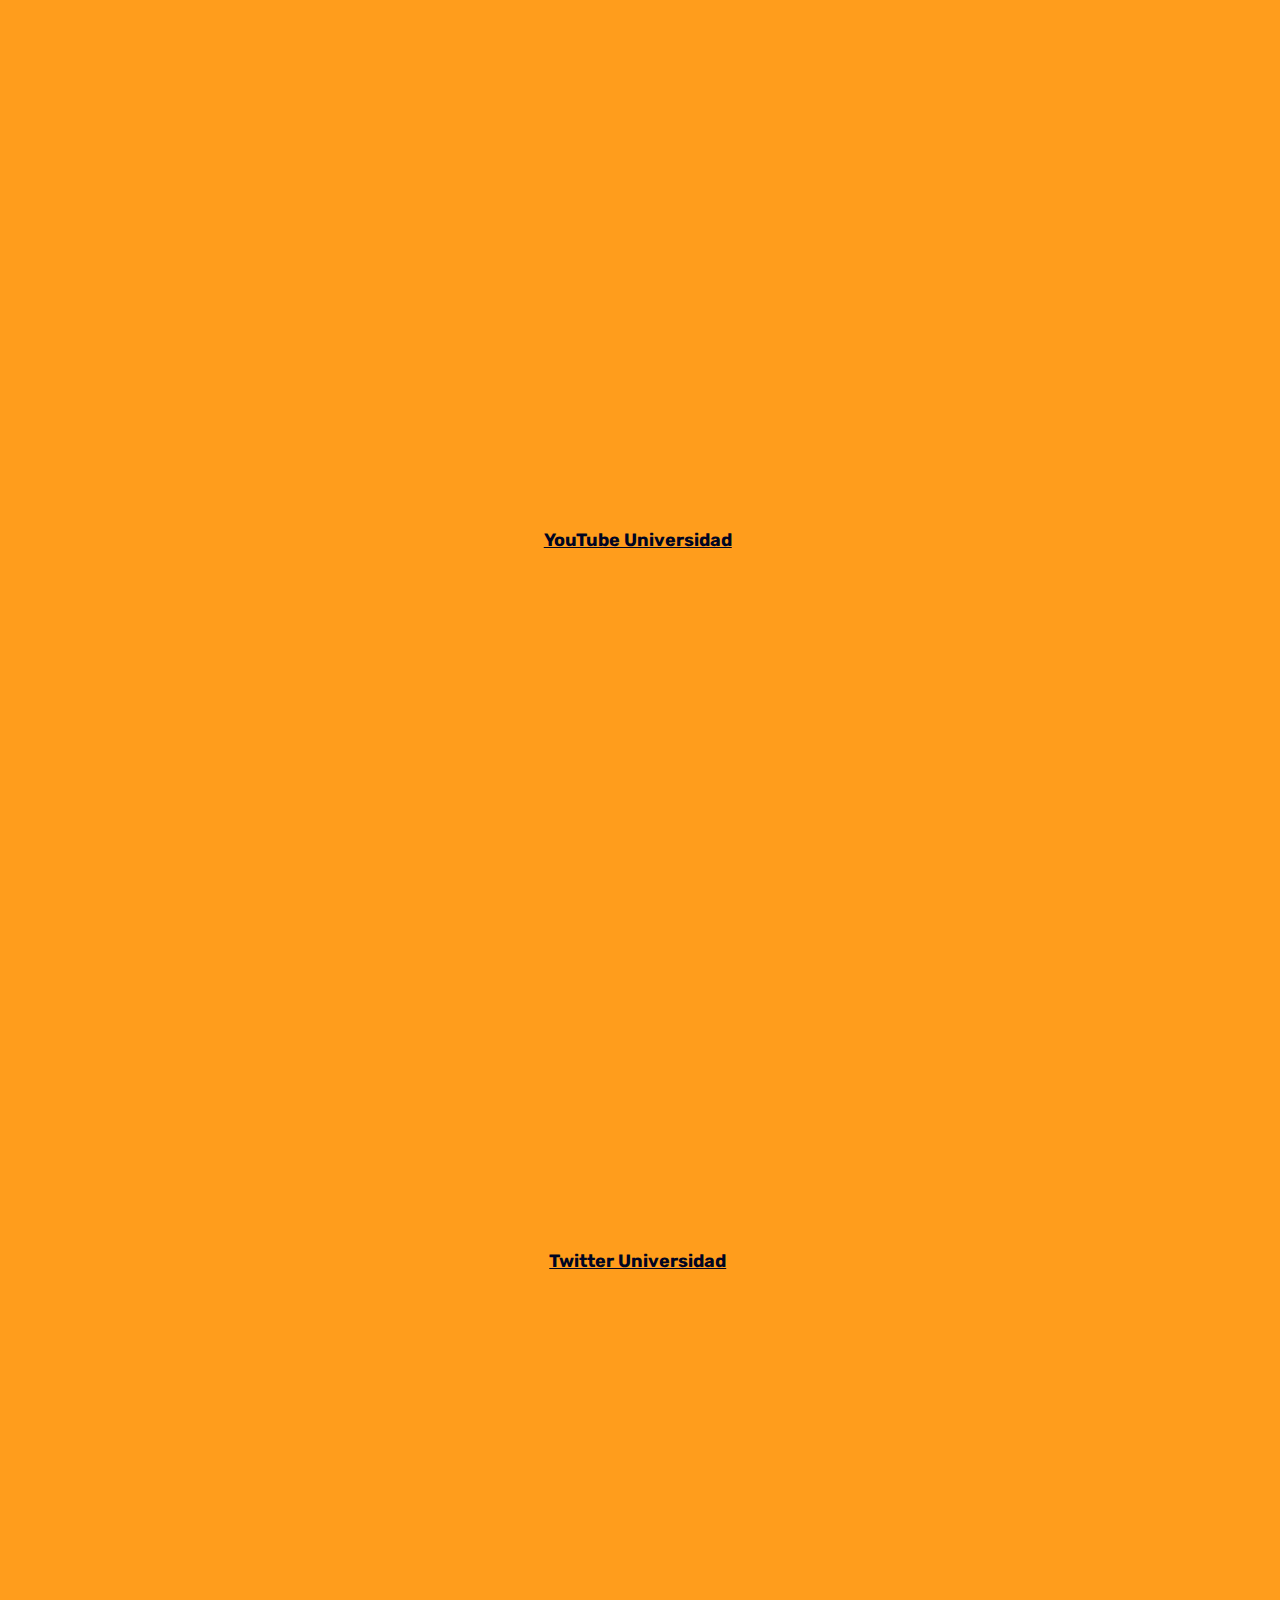
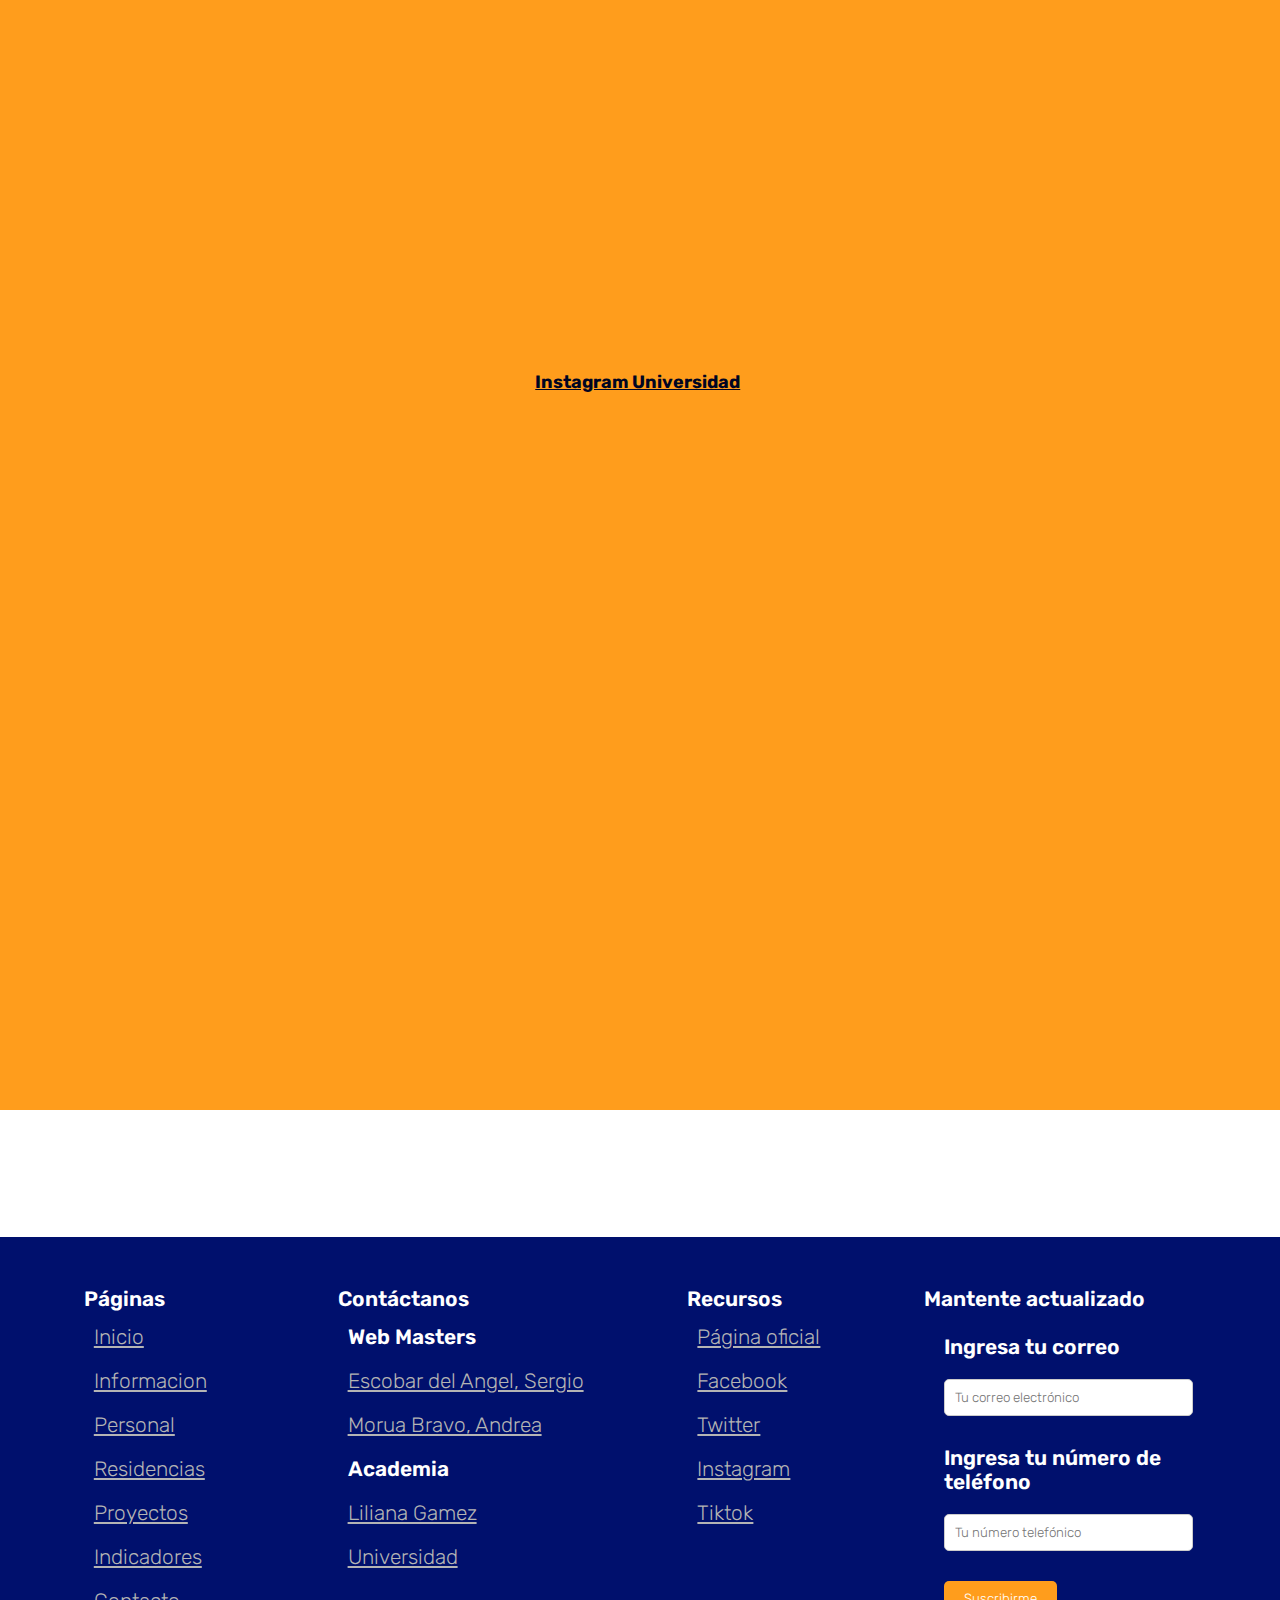
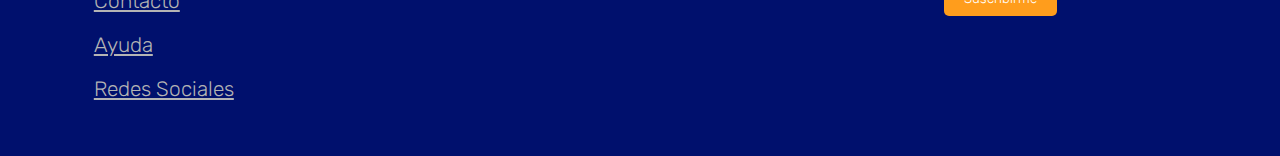
<file: pages/redes_sociales.html>
<!DOCTYPE html>
<html lang="en">
    <head>
        <link rel="icon" href="..//images/logo_atit.jpg">
        <link rel="stylesheet" href="../styles/estilos.css">
        <link rel="stylesheet" href="../styles/estilos-extra.css">
        <script src="..//scripts/script.js"></script>
        <script type="text/javascript">
            var vsid = "si27200d8c114ce";
            (function() { 
                var vsjs = document.createElement('script'); vsjs.type = 'text/javascript'; vsjs.async = true; vsjs.setAttribute('defer', 'defer');
                vsjs.src = 'https://www.virtualspirits.com/vsa/chat.js';
                var s = document.getElementsByTagName('script')[0]; s.parentNode.insertBefore(vsjs, s);
            })();
        </script>
        <title>Información</title>
    </head>
    <body>
        <div id="contenedor-principal">
            <div id="navegacion">
                <div class="separador-nav">
                    <a href="" id="titulo"><h1>ATIT</h1></a>
                </div>
                <div class="separador-nav" id="enlaces">
                    <a href="../index.html">Inicio</a>
                    <a href="informacion.html">Informacion</a>
                    <a href="personal.html">Personal</a>
                    <a href="residencias.html">Residencias</a>
                    <a href="proyectos.html">Proyectos</a>
                    <a href="indicadores.html">Indicadores</a>
                    <a href="contacto.html">Contacto</a>
                    <a href="ayuda.html">Ayuda</a>
                    <a href="redes_sociales.html">Redes Sociales</a>
                </div>
            </div>
            <div id="hero">
                <h2>REDES</h2>
            </div>
            <div id="contenido">
                <div class="separador-cont">
                    
                    <div id="oferta-educativa" class="articulo" id="requisitos">
                        <h3>Redes</h3>
                        <a href="https://www.facebook.com/atit.upslp"><h4>Facebook Academia</h4></a>
                        <div class="contenedor-texto" id="oferta-texto">
                            <iframe src="https://www.facebook.com/atit.upslp" frameborder="0"></iframe>
                        </div>
                        <a href="https://www.facebook.com/upslp"><h4>Facebook Universidad</h4></a>
                        <div class="contenedor-texto" id="oferta-texto">
                            <iframe src="https://www.facebook.com/upslp" frameborder="0"></iframe>
                        </div>
                        <a href="https://www.youtube.com/@UPSLPoficial"><h4>YouTube Universidad</h4></a>
                        <div class="contenedor-texto" id="oferta-texto">
                            <iframe src="https://www.youtube.com/@UPSLPoficial" frameborder="0"></iframe>
                        </div>
                        <a href="https://twitter.com/UPSLP_MX"><h4>Twitter Universidad</h4></a>
                        <div class="contenedor-texto" id="oferta-texto">
                            <iframe src="https://twitter.com/UPSLP_MX" frameborder="0"></iframe>
                        </div>
                        <a href="https://www.instagram.com/upslp_oficial/?hl=es-la"><h4>Instagram Universidad</h4></a>
                        <div class="contenedor-texto" id="oferta-texto">
                            <iframe src="https://www.instagram.com/upslp_oficial/?hl=es-la" frameborder="0"></iframe>
                        </div>
                    </div>
                </div>
            </div>
            <div id="footer">
                <div class="col-footer">
                    <h4>Páginas</h4>
                    <a href="../index.html">Inicio</a>
                    <a href="informacion.html">Informacion</a>
                    <a href="personal.html">Personal</a>
                    <a href="residencias.html">Residencias</a>
                    <a href="proyectos.html">Proyectos</a>
                    <a href="indicadores.html">Indicadores</a>
                    <a href="contacto.html">Contacto</a>
                    <a href="ayuda.html">Ayuda</a>
                    <a href="redes_sociales.html">Redes Sociales</a>
                </div>
                <div class="col-footer">
                    <h4>Contáctanos</h4>
                    <h5>Web Masters</h5>
                    <a href="mailto:183395@upslp.edu.mx">Escobar del Angel, Sergio</a>
                    <a href="mailto:183395@upslp.edu.mx">Morua Bravo, Andrea</a>
                    <h5>Academia</h5>
                    <a href="mailto:liliana.gamez@upslp.edu.mx">Liliana Gamez</a>
                    <a href="mailto:politecnica@upslp.edu.mx">Universidad</a>
                </div>
                <div class="col-footer">
                    <h4>Recursos</h4>
                    <a href="https://www.upslp.edu.mx/upslp/">Página oficial</a>
                    <a href="https://www.facebook.com/atit.upslp/">Facebook</a>
                    <a href="https://twitter.com/UPSLP_MX">Twitter</a>
                    <a href="https://www.instagram.com/upslp_oficial/?hl=es-la">Instagram</a>
                    <a href="https://www.tiktok.com/@upslp">Tiktok</a>
                </div>
                <div class="col-footer">
                    <h4>Mantente actualizado</h4>
                    <form action="relleno-formulario.html" method="POST">
                        <h5>Ingresa tu correo</h5>
                        <input type="email" id="email" name="email" placeholder="Tu correo electrónico" required>
                        <h5>Ingresa tu número de teléfono</h5>
                        <input type="phone" placeholder="Tu número telefónico" required>
                        <input type="submit" value="Suscribirme">
                    </form>
                </div>
            </div>
        </div>
    </body>
</html>
</file>
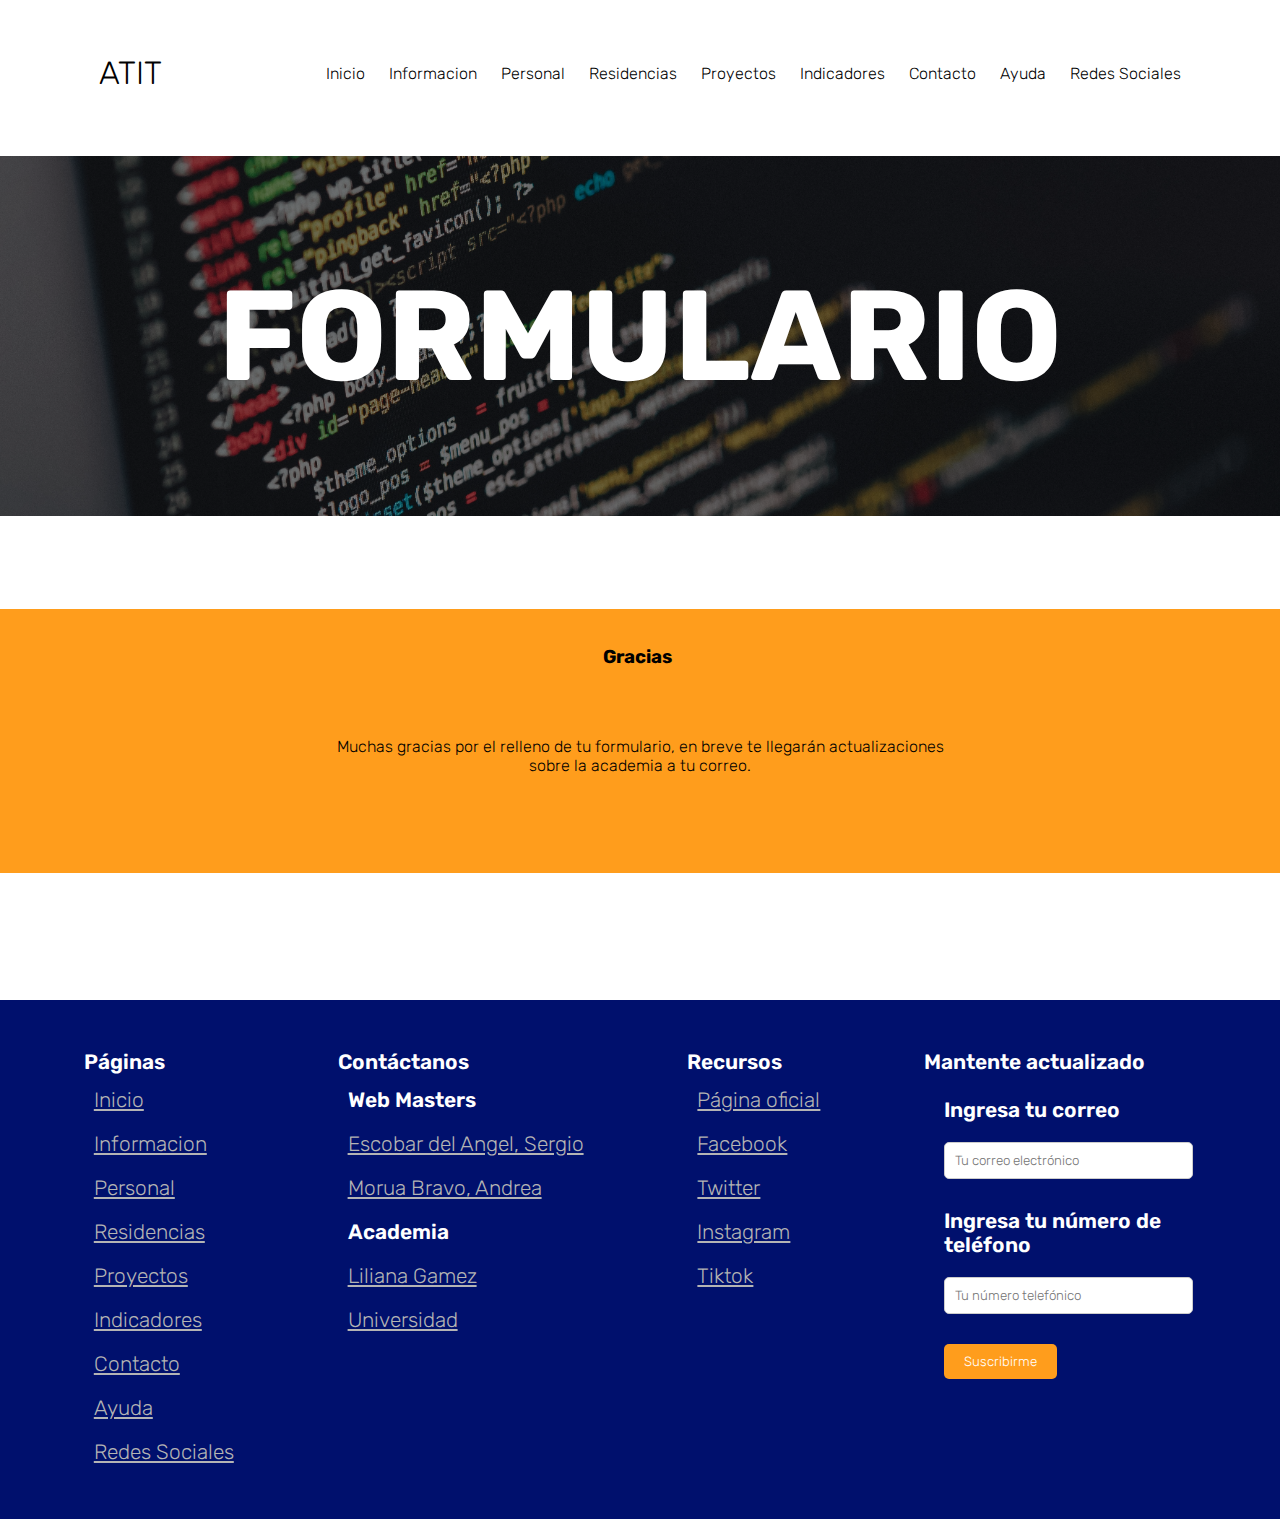
<file: pages/relleno-formulario.html>
<!DOCTYPE html>
<html lang="en">
    <head>
        <link rel="icon" href="..//images/logo_atit.jpg">
        <link rel="stylesheet" href="../styles/estilos.css">
        <link rel="stylesheet" href="../styles/estilos-extra.css">
        <script src="..//scripts/script.js"></script>
        <script type="text/javascript">
            var vsid = "si27200d8c114ce";
            (function() { 
                var vsjs = document.createElement('script'); vsjs.type = 'text/javascript'; vsjs.async = true; vsjs.setAttribute('defer', 'defer');
                vsjs.src = 'https://www.virtualspirits.com/vsa/chat.js';
                var s = document.getElementsByTagName('script')[0]; s.parentNode.insertBefore(vsjs, s);
            })();
        </script>
        <title>Información</title>
    </head>
    <body>
        <div id="contenedor-principal">
            <div id="navegacion">
                <div class="separador-nav">
                    <a href="" id="titulo"><h1>ATIT</h1></a>
                </div>
                <div class="separador-nav" id="enlaces">
                    <a href="../index.html">Inicio</a>
                    <a href="informacion.html">Informacion</a>
                    <a href="personal.html">Personal</a>
                    <a href="residencias.html">Residencias</a>
                    <a href="proyectos.html">Proyectos</a>
                    <a href="indicadores.html">Indicadores</a>
                    <a href="contacto.html">Contacto</a>
                    <a href="ayuda.html">Ayuda</a>
                    <a href="redes_sociales.html">Redes Sociales</a>
                </div>
            </div>
            <div id="hero">
                <h2>FORMULARIO</h2>
            </div>
            <div id="contenido">
                <div class="separador-cont">
                    <div class="articulo">
                        <h3>Gracias</h3>
                        <div class="contenedor-texto" id="oferta-texto">
                            <p style="text-align: center;">
                                Muchas gracias por el relleno de tu formulario, en breve te llegarán actualizaciones sobre la academia a tu correo.
                            </p>
                        </div> 
                    </div>
                </div>
            </div>
            <div id="footer">
                <div class="col-footer">
                    <h4>Páginas</h4>
                    <a href="../index.html">Inicio</a>
                    <a href="informacion.html">Informacion</a>
                    <a href="personal.html">Personal</a>
                    <a href="residencias.html">Residencias</a>
                    <a href="proyectos.html">Proyectos</a>
                    <a href="indicadores.html">Indicadores</a>
                    <a href="contacto.html">Contacto</a>
                    <a href="ayuda.html">Ayuda</a>
                    <a href="redes_sociales.html">Redes Sociales</a>
                </div>
                <div class="col-footer">
                    <h4>Contáctanos</h4>
                    <h5>Web Masters</h5>
                    <a href="mailto:183395@upslp.edu.mx">Escobar del Angel, Sergio</a>
                    <a href="mailto:183395@upslp.edu.mx">Morua Bravo, Andrea</a>
                    <h5>Academia</h5>
                    <a href="mailto:liliana.gamez@upslp.edu.mx">Liliana Gamez</a>
                    <a href="mailto:politecnica@upslp.edu.mx">Universidad</a>
                </div>
                <div class="col-footer">
                    <h4>Recursos</h4>
                    <a href="https://www.upslp.edu.mx/upslp/">Página oficial</a>
                    <a href="https://www.facebook.com/atit.upslp/">Facebook</a>
                    <a href="https://twitter.com/UPSLP_MX">Twitter</a>
                    <a href="https://www.instagram.com/upslp_oficial/?hl=es-la">Instagram</a>
                    <a href="https://www.tiktok.com/@upslp">Tiktok</a>
                </div>
                <div class="col-footer">
                    <h4>Mantente actualizado</h4>
                    <form action="relleno-formulario.html" method="POST">
                        <h5>Ingresa tu correo</h5>
                        <input type="email" id="email" name="email" placeholder="Tu correo electrónico" required>
                        <h5>Ingresa tu número de teléfono</h5>
                        <input type="phone" placeholder="Tu número telefónico" required>
                        <input type="submit" value="Suscribirme">
                    </form>
                </div>
            </div>
        </div>
    </body>
</html>
</file>
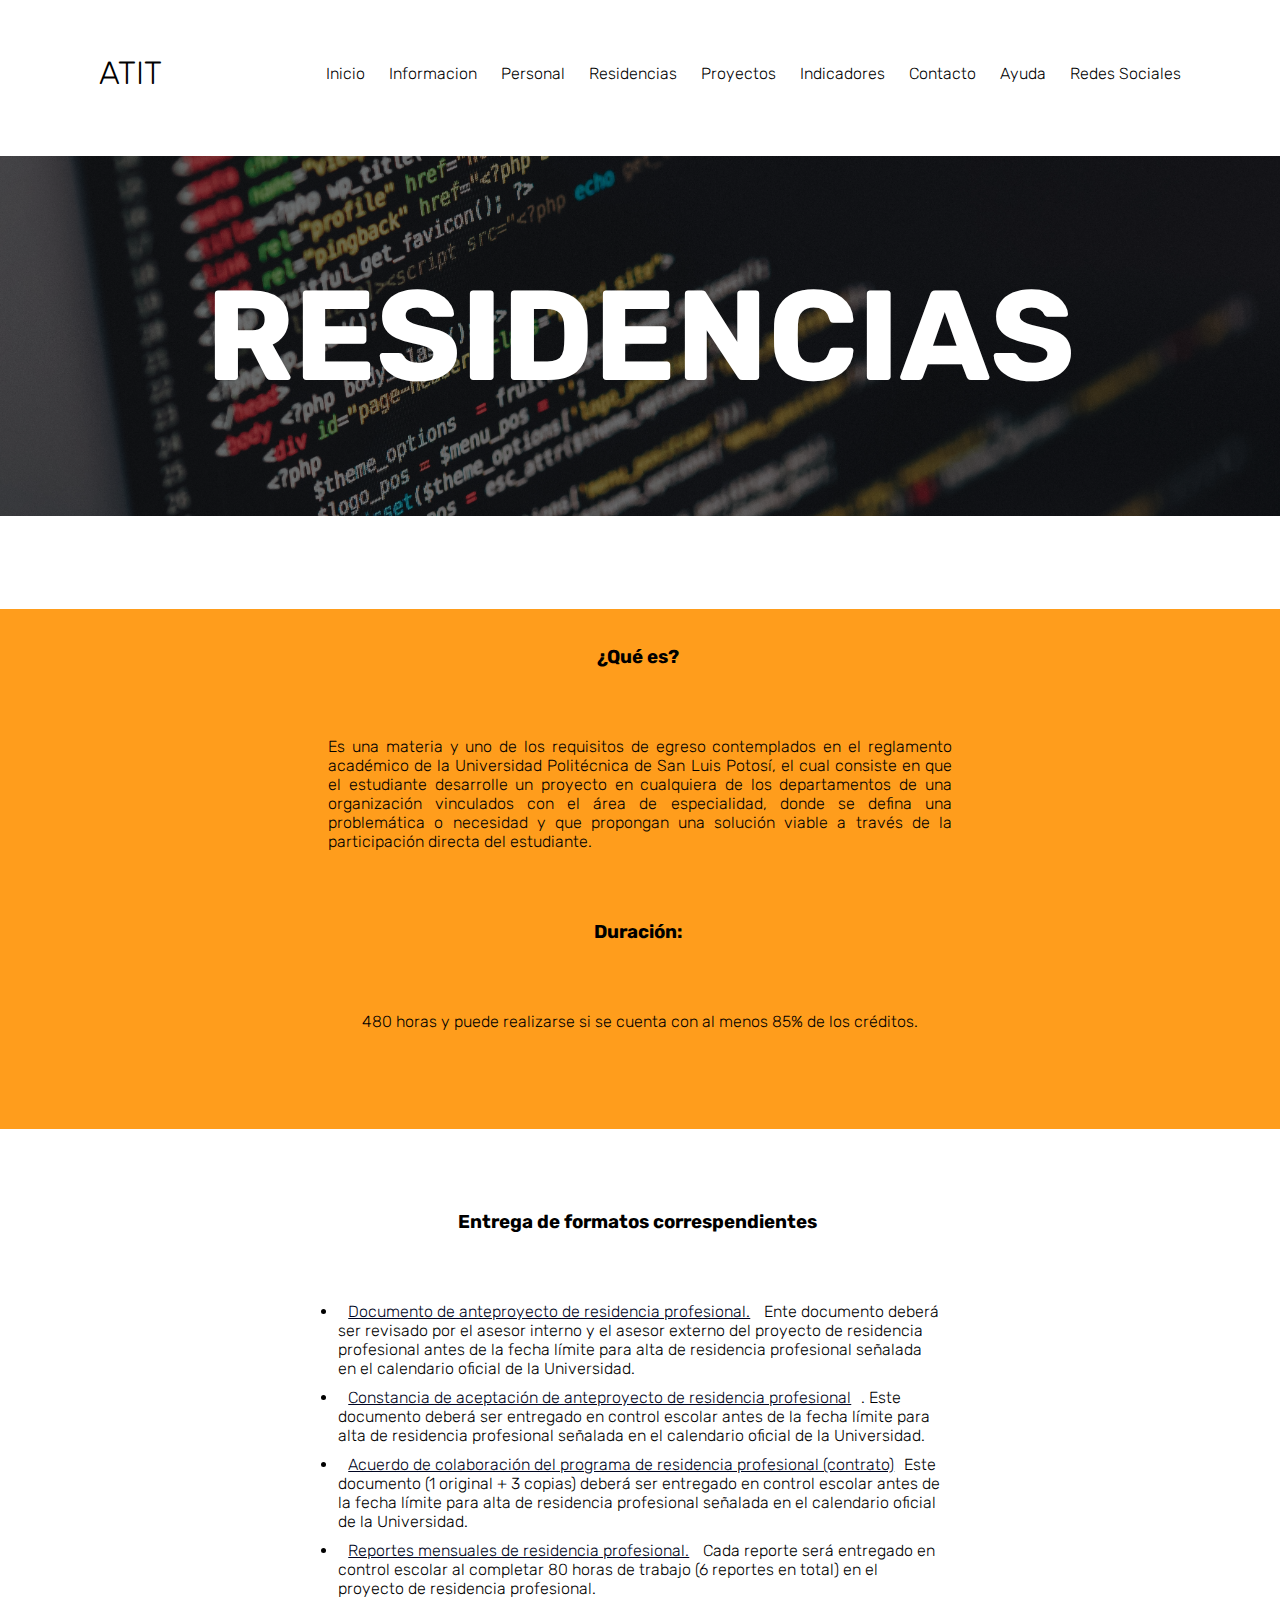
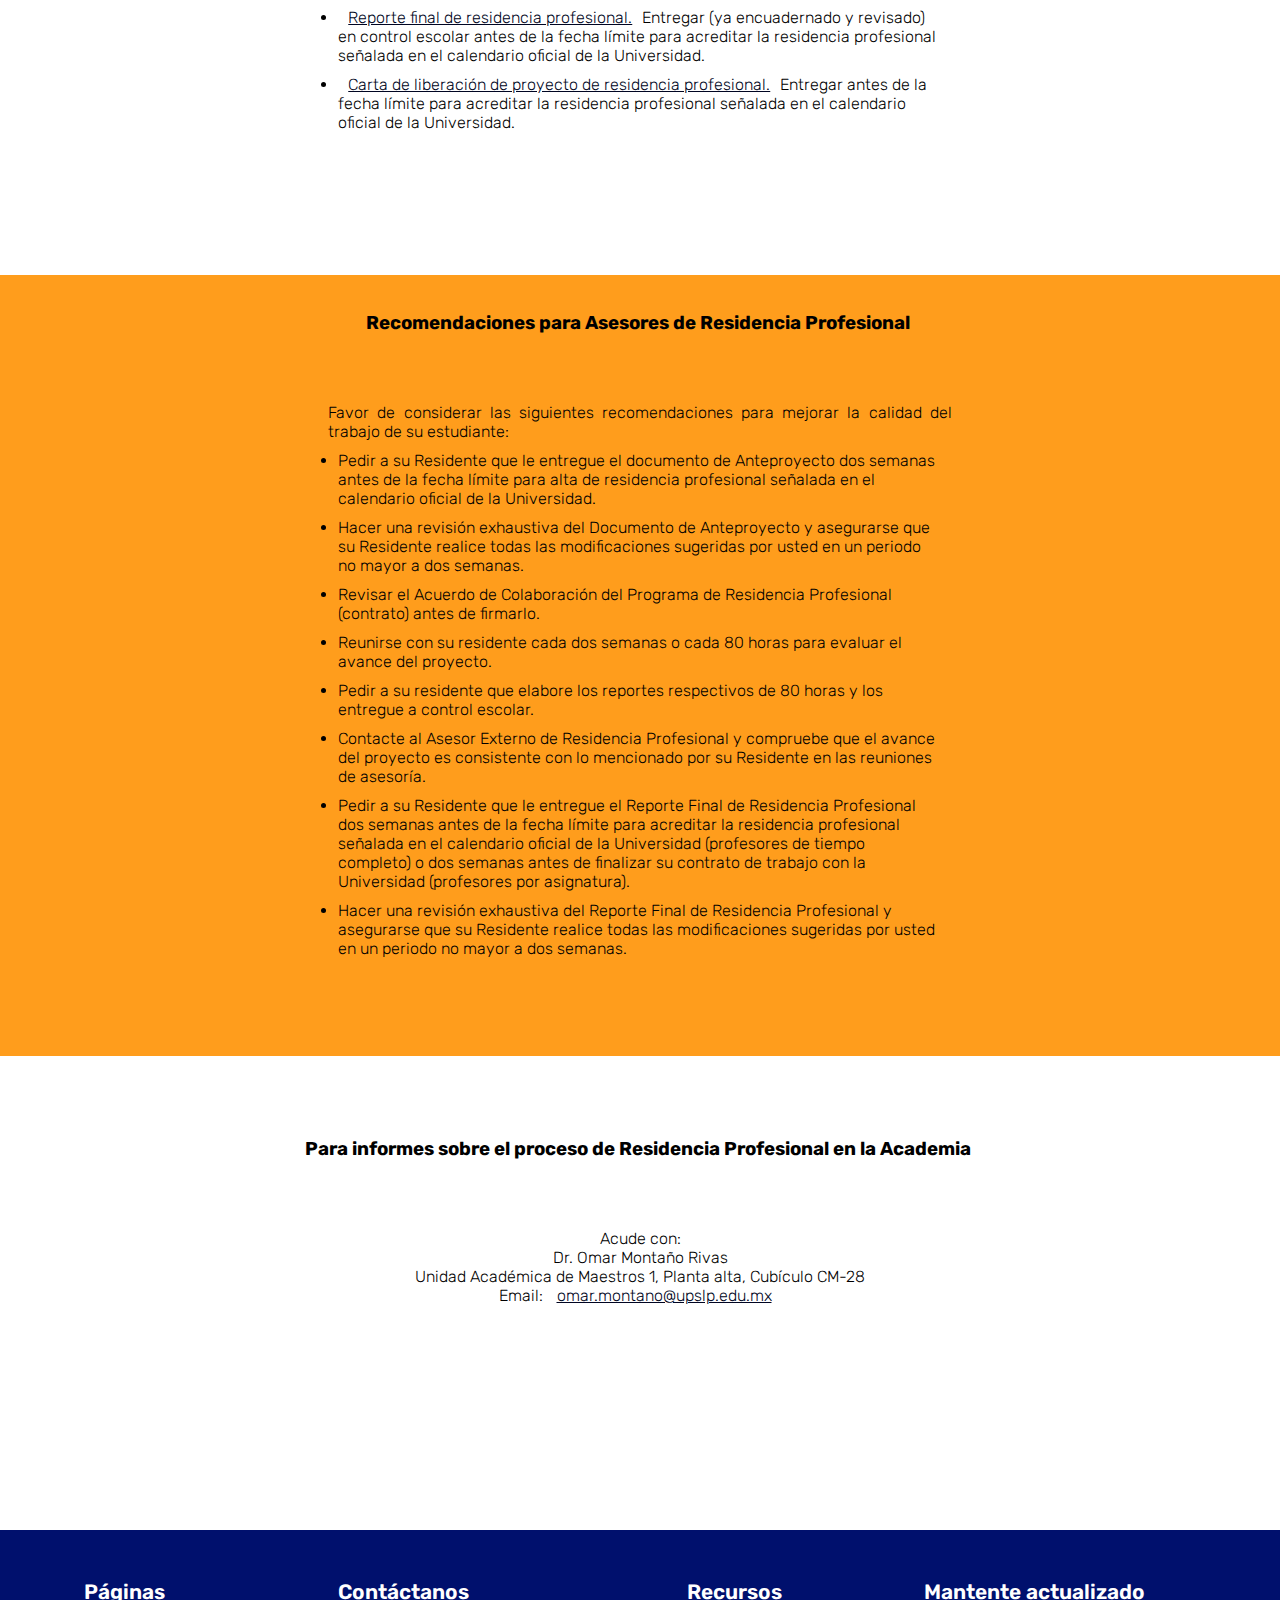
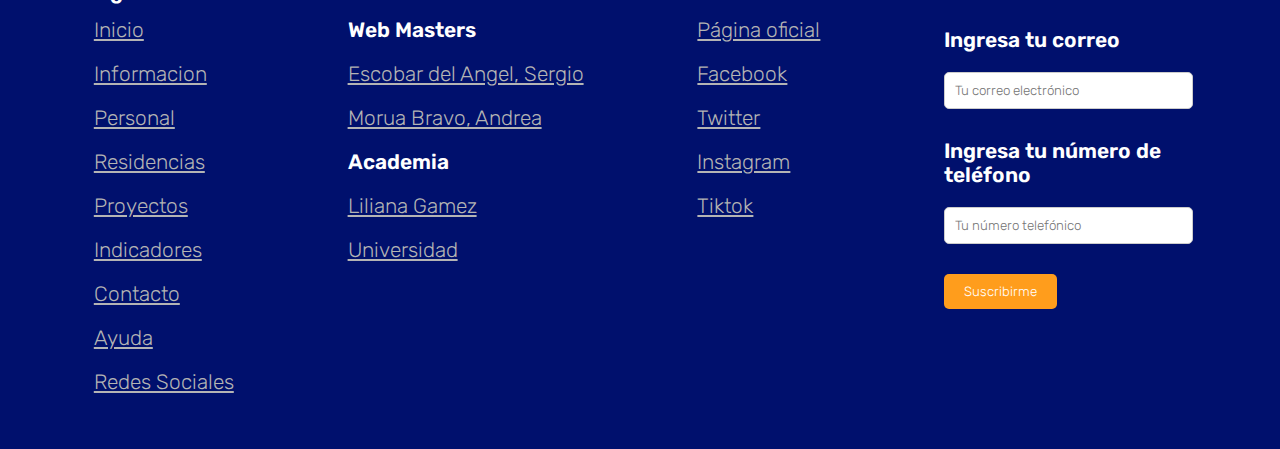
<file: pages/residencias.html>
<!DOCTYPE html>
<html lang="en">
    <head>
        <link rel="icon" href="..//images/logo_atit.jpg">
        <link rel="stylesheet" href="../styles/estilos.css">
        <link rel="stylesheet" href="../styles/estilos-extra.css">
        <script src="..//scripts/script.js"></script>
        <script type="text/javascript">
            var vsid = "si27200d8c114ce";
            (function() { 
                var vsjs = document.createElement('script'); vsjs.type = 'text/javascript'; vsjs.async = true; vsjs.setAttribute('defer', 'defer');
                vsjs.src = 'https://www.virtualspirits.com/vsa/chat.js';
                var s = document.getElementsByTagName('script')[0]; s.parentNode.insertBefore(vsjs, s);
            })();
        </script>
        <title>Información</title>
    </head>
    <body>
        <div id="contenedor-principal">
            <div id="navegacion">
                <div class="separador-nav">
                    <a href="" id="titulo"><h1>ATIT</h1></a>
                </div>
                <div class="separador-nav" id="enlaces">
                    <a href="../index.html">Inicio</a>
                    <a href="informacion.html">Informacion</a>
                    <a href="personal.html">Personal</a>
                    <a href="residencias.html">Residencias</a>
                    <a href="proyectos.html">Proyectos</a>
                    <a href="indicadores.html">Indicadores</a>
                    <a href="contacto.html">Contacto</a>
                    <a href="ayuda.html">Ayuda</a>
                    <a href="redes_sociales.html">Redes Sociales</a>
                </div>
            </div>
            <div id="hero">
                <h2>RESIDENCIAS</h2>
            </div>
            <div id="contenido">
                <div class="separador-cont">
                    
                    <div id="oferta-educativa" class="articulo" id="requisitos">
                        <h3>¿Qué es?</h3>
                        <div class="contenedor-texto" id="oferta-texto">
                            <p>Es una materia y uno de los requisitos de egreso contemplados en el reglamento académico de la Universidad Politécnica de San Luis Potosí, el cual consiste en que el estudiante desarrolle un proyecto en cualquiera de los departamentos de una organización vinculados con el área de especialidad, donde se defina una problemática o necesidad y que propongan una solución viable a través de la participación directa del estudiante.</p>
                        </div> 
                        <h3>Duración:</h3>
                        <div class="contenedor-texto" id="oferta-texto">
                            <p>480 horas y puede realizarse si se cuenta con al menos 85% de los créditos.</p>
                        </div>
                    </div>
                </div>
                <div class="separador-cont">
                    <div class="articulo">
                        <h3>Entrega de formatos correspendientes</h3>
                        <div class="contenedor-texto">
                            <ul>
                                <li><a href="http://atit.upslp.edu.mx/~omar/residencias/anexo1.pdf">Documento de anteproyecto de residencia profesional.</a> Ente documento deberá ser revisado por el asesor interno y el asesor externo del proyecto de residencia profesional antes de la fecha límite para alta de residencia profesional señalada en el calendario oficial de la Universidad.</li>
                                <li><a href="http://atit.upslp.edu.mx/~omar/residencias/formato1.docx">Constancia de aceptación de anteproyecto de residencia profesional</a>. Este documento deberá ser entregado en control escolar antes de la fecha límite para alta de residencia profesional señalada en el calendario oficial de la Universidad.</li>
                                <li><a href="http://atit.upslp.edu.mx/~omar/residencias/contrato.doc">Acuerdo de colaboración del programa de residencia profesional (contrato)</a>Este documento (1 original + 3 copias) deberá ser entregado en control escolar antes de la fecha límite para alta de residencia profesional señalada en el calendario oficial de la Universidad.</li>
                                <li><a href="http://atit.upslp.edu.mx/~omar/residencias/servicio.pdf">Reportes mensuales de residencia profesional.</a> Cada reporte será entregado en control escolar al completar 80 horas de trabajo (6 reportes en total) en el proyecto de residencia profesional.</li>
                                <li><a href="http://atit.upslp.edu.mx/~omar/residencias/proyecto_final.pdf">Reporte final de residencia profesional.</a>Entregar (ya encuadernado y revisado) en control escolar antes de la fecha límite para acreditar la residencia profesional señalada en el calendario oficial de la Universidad.</li>
                                <li><a href="http://atit.upslp.edu.mx/~omar/residencias/liberacion.pdf">Carta de liberación de proyecto de residencia profesional.</a>Entregar antes de la fecha límite para acreditar la residencia profesional señalada en el calendario oficial de la Universidad.</li>
                            </ul>
                        </div>
                    </div>
                </div>
                <div class="separador-cont">
                    <div class="articulo">
                        <h3>Recomendaciones para Asesores de Residencia Profesional</h3>
                        <div class="contenedor-texto">
                            <p>Favor de considerar las siguientes recomendaciones para mejorar la calidad del trabajo de su estudiante:</p>
                            <ul>
                                <li>Pedir a su Residente que le entregue el documento de Anteproyecto dos semanas antes de la fecha límite para alta de residencia profesional señalada en el calendario oficial de la Universidad.</li>
                                <li>Hacer una revisión exhaustiva del Documento de Anteproyecto y asegurarse que su Residente realice todas las modificaciones sugeridas por usted en un periodo no mayor a dos semanas.</li>
                                <li>Revisar el Acuerdo de Colaboración del Programa de Residencia Profesional (contrato) antes de firmarlo.</li>
                                <li>Reunirse con su residente cada dos semanas o cada 80 horas para evaluar el avance del proyecto.</li>
                                <li>Pedir a su residente que elabore los reportes respectivos de 80 horas y los entregue a control escolar.</li>
                                <li>Contacte al Asesor Externo de Residencia Profesional y compruebe que el avance del proyecto es consistente con lo mencionado por su Residente en las reuniones de asesoría.</li>
                                <li>Pedir a su Residente que le entregue el Reporte Final de Residencia Profesional dos semanas antes de la fecha límite para acreditar la residencia profesional señalada en el calendario oficial de la Universidad (profesores de tiempo completo) o dos semanas antes de finalizar su contrato de trabajo con la Universidad (profesores por asignatura).</li>
                                <li>Hacer una revisión exhaustiva del Reporte Final de Residencia Profesional y asegurarse que su Residente realice todas las modificaciones sugeridas por usted en un periodo no mayor a dos semanas.</li>
                            </ul>
                        </div>
                    </div>
                </div>
                <div class="separador-cont">
                    <div class="articulo">
                        <h3>Para informes sobre el proceso de Residencia Profesional en la Academia</h3>
                        <div class="contenedor-texto">
                            <p style="text-align: center;">Acude con:<br>Dr. Omar Montaño Rivas<br>Unidad Académica de Maestros 1, Planta alta, Cubículo CM-28<br>Email: <a href="mailto:omar.montano@upslp.edu.mx">omar.montano@upslp.edu.mx</a></p>
                        </div>
                    </div>
                </div>
            </div>
            <div id="footer">
                <div class="col-footer">
                    <h4>Páginas</h4>
                    <a href="../index.html">Inicio</a>
                    <a href="informacion.html">Informacion</a>
                    <a href="personal.html">Personal</a>
                    <a href="residencias.html">Residencias</a>
                    <a href="proyectos.html">Proyectos</a>
                    <a href="indicadores.html">Indicadores</a>
                    <a href="contacto.html">Contacto</a>
                    <a href="ayuda.html">Ayuda</a>
                    <a href="redes_sociales.html">Redes Sociales</a>
                </div>
                <div class="col-footer">
                    <h4>Contáctanos</h4>
                    <h5>Web Masters</h5>
                    <a href="mailto:183395@upslp.edu.mx">Escobar del Angel, Sergio</a>
                    <a href="mailto:183395@upslp.edu.mx">Morua Bravo, Andrea</a>
                    <h5>Academia</h5>
                    <a href="mailto:liliana.gamez@upslp.edu.mx">Liliana Gamez</a>
                    <a href="mailto:politecnica@upslp.edu.mx">Universidad</a>
                </div>
                <div class="col-footer">
                    <h4>Recursos</h4>
                    <a href="https://www.upslp.edu.mx/upslp/">Página oficial</a>
                    <a href="https://www.facebook.com/atit.upslp/">Facebook</a>
                    <a href="https://twitter.com/UPSLP_MX">Twitter</a>
                    <a href="https://www.instagram.com/upslp_oficial/?hl=es-la">Instagram</a>
                    <a href="https://www.tiktok.com/@upslp">Tiktok</a>
                </div>
                <div class="col-footer">
                    <h4>Mantente actualizado</h4>
                    <form action="relleno-formulario.html" method="POST">
                        <h5>Ingresa tu correo</h5>
                        <input type="email" id="email" name="email" placeholder="Tu correo electrónico" required>
                        <h5>Ingresa tu número de teléfono</h5>
                        <input type="phone" placeholder="Tu número telefónico" required>
                        <input type="submit" value="Suscribirme">
                    </form>
                </div>
            </div>
        </div>
    </body>
</html>
</file>
<file: styles/estilos.css>
@import url('https://fonts.googleapis.com/css2?family=Rubik:ital,wght@0,300..900;1,300..900&display=swap');

* {
    font-family: "Rubik", sans-serif;
    font-weight: 300;
    margin: 10px;
    padding: 0px;
}

html {
    padding: 0px;
    margin: 0px;
    scroll-behavior: smooth;
    overflow-x: hidden;
}

body {
    display: flex;
    flex-direction: column;
    justify-content: center;
    align-items: center;
    margin: 0px;
    padding: 0px;
}

#contenedor-principal {
    display: flex;
    flex-direction: column;
    justify-content: center;
    align-items: center;
    margin: 0px;
}

.separador-nav a:link {
    color: #000000;
    margin-left: 5px;
    margin-right: 5px;
    padding: 5px;
}
.separador-nav a, .separador-nav h1{
    color: #000000;
    margin-left: 5px;
    margin-right: 5px;
    padding: 5px;
    text-decoration: none;
}
.separador-nav a:hover{
    background-color: #929292;
    border-radius: 5px;
    padding: 5px;
    color: #ffffff;
    margin-left: 5px;
    margin-right: 5px;
    text-decoration: none;
}
#btn-menu {
    display: none;
}
a:link {
    color: #000522;
}
a:visited {
    color: #2e1600
}

#titulo:hover {
    background-color: #ffffff;
    border-radius: 5px;
    padding: 0px;
    color: #ffffff;
}

#navegacion {
    position: relative;
    background-color: #ffffff;
    display: flex;
    justify-content: space-evenly;
    align-items: center;
    width: 100%;
}

h2 {
    color: #ffffff;;
    font-size: 10vw;
    font-weight: bold;
}

p {
    text-align: justify;
}

#hero{
    display: flex;
    align-items: center;
    justify-content: center;
    text-align: center;
    flex-direction: column;
    height: 40vh;
    width: 100vw;
    background-image: linear-gradient(
        0deg,
        rgba(0,0,0,0.5),
        rgba(0,0,0,0.5)
    )
    ,url("..//images/hero.jpg");
    background-repeat: no-repeat;
    background-size: cover;
    background-position: center center;
}

#contenido {
    width: 100%;
    margin: 30px;
    padding: 30px;
    display: flex;
    flex-direction: column;
    justify-content: center;
    align-items: center;
}

.separador-cont {
    width: 100%;
    display: flex;
    justify-content: center;
    align-items: center;
    padding: 2.5vh;
    margin: 2.5vh;
}
.separador-cont:nth-child(odd) {
    background-color: #ff9d1c;
}
.separador-cont:nth-child(even) {
    background-color: #ffffff;
}

.contenedor-texto {
    padding: 5vh;
}

b {
    font-weight: 500;
}

.contenedor-imagenes {
    display: flex;
    justify-content: space-around;
    align-items: center;
}

.articulo {
    width: 55%;
    display: flex;
    justify-content: center;
    align-items: center;
}
.articulo:nth-child(odd) {
    flex-direction: column;
}
.articulo:nth-child(even) {
    flex-direction: row;
}

h3 {
    font-weight: bold;
    margin: 0.5vh;
    margin-left: 0;
}

h4 {
    font-size: large;
    font-weight: bold;
    margin: 0.5vh;
    margin-left: 0;
}

iframe {
    width: 60vw;
    height: 60vh;
}

#footer {
    background-color: #00106d;
    width: 100vw;
    display: flex;
    flex-direction: row;
    justify-content: space-evenly;
    align-items: flex-start;
    margin: 5vh;
    font-size: 25px;
    margin-bottom: 0px;
    padding-bottom: 0px;
}

.col-footer {
    margin-top: 5vh;
    margin-bottom: 5vh;
    display: flex;
    flex-direction: column;
    justify-content: flex-start;
    align-items: flex-start;
    width: fit-content;
    max-width: 21.25%;
}

.col-footer h4, .col-footer h5 {
    font-size: smaller;
    color: #ffffff;
    font-weight: 600;
}
.col-footer a {
    font-size: smaller;
    color: #b4b4b4;
}

.col-footer a:hover {
    font-size: smaller;
    color: #ffffff;
}

input[type="email"], input[type="phone"] {
    width: 90%;
    padding: 10px;
    margin-bottom: 20px;
    border: 1px solid #ccc;
    border-radius: 5px;
}

input[type="submit"] {
    background-color: #ff9d1c;
    color: #ffffff;
    padding: 10px 20px;
    border: none;
    border-radius: 5px;
    cursor: pointer;
}

input[type="submit"]:hover {
    background-color: #d18017;
    color: #000000;
    padding: 10px 20px;
    border: none;
    border-radius: 5px;
    cursor: pointer;
}



@media (max-width: 1200px) {
    #enlaces{
        display: none;
    }

    #btn-menu {
        display: block;
    }

    #footer {
        display: flex;
        flex-direction: column;
    }

    .col-footer {
        max-width: 90%;
        padding-left: 5vw;
    }
}



#planiti {
    margin: 5vh;
    background-size: cover;
    background-position: center center;
    height: 135vh;
    width: 60vw;
    background-image: linear-gradient(
        0deg,
        rgba(0,0,0,0.0),
        rgba(0,0,0,0.0)
    )
    ,url("..//images/planiti.jpg");
}

#planitem {
    margin: 5vh;
    background-size: cover;
    background-position: center center;
    height: 135vh;
    width: 60vw;
    background-image: linear-gradient(
        0deg,
        rgba(0,0,0,0.0),
        rgba(0,0,0,0.0)
    )
    ,url("..//images/planitem.jpg");
}

@media (min-width: 700px) {

    #img1 {
        margin: 5vh;
        background-size: cover;
        background-position: center center;
        height: 40vh;
        width: 20vw;
        background-image: linear-gradient(
            0deg,
            rgba(0,0,0,0.0),
            rgba(0,0,0,0.0)
        )
        ,url("..//images/2.jpg");
    }

    #img2 {
        margin: 5vh;
        background-size: cover;
        background-position: center center;
        height: 40vh;
        width: 30vw;
        background-image: linear-gradient(
            0deg,
            rgba(0,0,0,0.0),
            rgba(0,0,0,0.0)
        )
        ,url("..//images/3.jpg");
    }

    #img3 {
        margin: 5vh;
        background-size: cover;
        background-position: center center;
        height: 30vh;
        width: 50vw;
        background-image: linear-gradient(
            0deg,
            rgba(0,0,0,0.0),
            rgba(0,0,0,0.0)
        )
        ,url("..//images/4.jpg");
    }

    #imgiti {
        margin: 5vh;
        background-size: cover;
        background-position: center center;
        height: 20vh;
        width: 25vw;
        background-image: linear-gradient(
            0deg,
            rgba(0,0,0,0.0),
            rgba(0,0,0,0.0)
        )
        ,url("..//images/imgiti.jpg");
    }

    #imgitem {
        margin: 5vh;
        background-size: cover;
        background-position: center center;
        height: 20vh;
        width: 25vw;
        background-image: linear-gradient(
            0deg,
            rgba(0,0,0,0.0),
            rgba(0,0,0,0.0)
        )
        ,url("..//images/imgitem.png");
    }

    #m1 {
        background-size: cover;
        background-position: center center;
        height: 12vh;
        width: 12vh;
        background-image: linear-gradient(
            0deg,
            rgba(0,0,0,0.0),
            rgba(0,0,0,0.0)
        )
        ,url("..//images/m1.png");
    }

    #m2 {
        background-size: cover;
        background-position: center center;
        height: 12vh;
        width: 12vh;
        background-image: linear-gradient(
            0deg,
            rgba(0,0,0,0.0),
            rgba(0,0,0,0.0)
        )
        ,url("..//images/m2.png");
    }

    #m3 {
        background-size: cover;
        background-position: center center;
        height: 12vh;
        width: 12vh;
        background-image: linear-gradient(
            0deg,
            rgba(0,0,0,0.0),
            rgba(0,0,0,0.0)
        )
        ,url("..//images/m3.png");
    }

    #m4 {
        background-size: cover;
        background-position: center center;
        height: 12vh;
        width: 12vh;
        background-image: linear-gradient(
            0deg,
            rgba(0,0,0,0.0),
            rgba(0,0,0,0.0)
        )
        ,url("..//images/m4.png");
    }

    #m5 {
        background-size: cover;
        background-position: center center;
        height: 12vh;
        width: 12vh;
        background-image: linear-gradient(
            0deg,
            rgba(0,0,0,0.0),
            rgba(0,0,0,0.0) 
        )
        ,url("..//images/m5.png");
    }

    #m6 {
        background-size: cover;
        background-position: center center;
        height: 12vh;
        width: 12vh;
        background-image: linear-gradient(
            0deg,
            rgba(0,0,0,0.0),
            rgba(0,0,0,0.0)
        )
        ,url("..//images/m6.png");
    }

    #certificacion {
        margin: 5vh;
        background-size: cover;
        background-position: center center;
        height: 50vh;
        width: 15vw;
        background-image: linear-gradient(
            0deg,
            rgba(0,0,0,0.0),
            rgba(0,0,0,0.0)
        )
        ,url("..//images/certificacion.png");
    }

    #cisco {
        margin: 5vh;
        background-size: cover;
        background-position: center center;
        height: 30vh;
        width: 20vw;
        background-image: linear-gradient(
            0deg,
            rgba(0,0,0,0.0),
            rgba(0,0,0,0.0)
        )
        ,url("..//images/cisco.png");
    }

    #microsotf {
        margin: 5vh;
        background-size: cover;
        background-position: center center;
        height: 40vh;
        width: 20vw;
        background-image: linear-gradient(
            0deg,
            rgba(0,0,0,0.0),
            rgba(0,0,0,0.0)
        )
        ,url("..//images/microsoft.png");
    }

    #concurso {
        margin: 5vh;
        background-size: cover;
        background-position: center center;
        height: 40vh;
        width: 20vw;
        background-image: linear-gradient(
            0deg,
            rgba(0,0,0,0.0),
            rgba(0,0,0,0.0)
        )
        ,url("..//images/concurso.png");
    }

    #ganador {
        margin: 5vh;
        background-size: cover;
        background-position: center center;
        height: 40vh;
        width: 20vw;
        background-image: linear-gradient(
            0deg,
            rgba(0,0,0,0.0),
            rgba(0,0,0,0.0)
        )
        ,url("..//images/ganador.png");
    }

    #egresados1 {
        margin: 5vh;
        background-size: cover;
        background-position: center center;
        height: 20vh;
        width: 20vw;
        background-image: linear-gradient(
            0deg,
            rgba(0,0,0,0.0),
            rgba(0,0,0,0.0)
        )
        ,url("..//images/egresados.jpg");
    }

    #egresados2 {
        margin: 5vh;
        background-size: cover;
        background-position: center center;
        height: 30vh;
        width: 20vw;
        background-image: linear-gradient(
            0deg,
            rgba(0,0,0,0.0),
            rgba(0,0,0,0.0)
        )
        ,url("..//images/egresados2.jpg");
    }
}
</file>
<file: styles/estilos-extra.css>
#oferta-educativa {
    display: flex;
    flex-direction: column;
}

#item {
    display: flex;
    flex-direction: column;
}

#oferta-texto {
    display: flex;
    justify-content: space-around;
}

#oferta-texto a:link {
    background-color: #ffb34f;
    padding: 10px;
    border-radius: 10px;
    font-size: 20px;
    width: 25vh;
    text-align: center;
    display: flex;
    align-items: center;
}

#oferta-texto a:hover {
    background-color: #00106d;
    color: #ffffff;
}

#requisitos {
    flex-direction: row;
}

/*Personal*/
#personal {
    display: grid;
    grid-template-columns: repeat(6, 1fr);
    gap: 20px;
    max-width: 1200px;
    width: 100%;
}

.maestro {
    border: 1px solid #dddddd;
    border-radius: 5px;
    grid-column: span 2;
    box-shadow: 0 0 10px rgba(0, 0, 0, 0.1);
    background-color: #ffffff;
    display: flex;
    flex-direction: column;
    align-items: center;
    justify-content: center;
}

.maestro .contenedor-texto {
    padding: 1vh;
}

.espacio {
    border: 1px solid rgba(0, 0, 0, 0);
    border-radius: 5px;
    padding: 20px;
    grid-column: span 2;
    box-shadow: 0 0 10px rgba(0, 0, 0, 0);
    background-color: rgba(0, 0, 0, 0);
    grid-column: span 1;
}

@media (max-width: 1000px) {
    #personal {
        grid-template-columns: repeat(2, 1fr);
    }
    .espacio {
        display: none;
    }
}

@media (max-width: 768px) {
    #personal {
        grid-template-columns: repeat(1, 1fr);
    }
    .espacio {
        display: none;
    }
}

/*Galería*/
.galeria{
    display: flex;
    flex-direction: row;
    flex-wrap: wrap;
    justify-content: space-around;
    padding: 0px;
    gap: 0%;
}
.columna{
    margin: 0px;
    flex: 33%;
    max-width: 33%;
}
.img-hover-zoom{
    height: auto;
    overflow: hidden;
    border: 5px solid #ffffff;
}
.img-hover-zoom img{
    vertical-align: middle;
    margin: 0;
    padding: 0;
    border: 0;
    transition:  transform .5s ease;
    width: 100%
}
.img-hover-zoom:hover img{
    transform: scale(1.5);
}

@media screen and (max-width: 1000px) {
    .columna{
        flex: 50%;
        max-width: 50%;
    }
}

@media screen and (max-width: 500px) {
    .columna{
        flex: 100%;
        max-width: 100%;
    }
}

/*Videos*/
#videos {
    position: relative;
    width: 100%;
    height: 100vh;
}

#videos video {
    position: absolute;
    top: 0;
    left: 0;
    width: 100%;
    height: 100%;
    object-fit: cover;
}

#videos .sele-videos {
    position: absolute;
    bottom: 40px;
    left: 50%;
    transform: translateX(-50%);
    z-index: 100;
    display: flex;
    justify-content: center;
    align-items: center;
}

#videos .sele-videos li {
    list-style: none;
    cursor: pointer;
    margin: 0 10px;
    border-radius: 4px;
    background: #fff;
    padding: 3px 3px 0;
    opacity: 0.7;
    transition: 0.5s;
}

#videos .sele-videos li:hover {
    opacity: 1;
}

#videos .sele-videos li img {
    width: 120px;
    transition: 0.5s;
}

#videos .sele-videos li img:hover {
    width: 200px;
}

/*Formulario citas*/
#citas {
    display: flex;
    flex-direction: column;
    align-items: center;
    justify-content: center;
}

/*Contacto*/
.news-container {
    width: 60%;
    margin: 0 auto;
}
.news-item {
    display: flex;
    align-items: flex-start;
    margin-bottom: 20px;
}
.news-date {
    background-color:#ff9d1c;
    color: white;
    padding: 10px;
    text-align: center;
    margin-right: 20px;
    font-size: 1.2em;
}
.news-content {
    max-width: 80%;
}
.news-title {
    font-size: 1.2em;
    font-weight: bold;
    margin: 0;
}
.news-description {
    margin: 5px 0;
}
.email-link {
    color: #00106d;
    text-decoration: none;
    text-align: center;
}
.email-link:hover {
    color:#ff9d1c;
}
.email-link2{
    color:#ff9d1c;
    text-decoration: none;
    text-align: center;
}
.email-link2:hover {
    color:#00106d;
}
/*Tabla proyecto*/
table {
    width: 100%;
    border-collapse: collapse;
}
th, td {
    border: 0.5vb solid #00106d;
    padding: 8px;
    text-align: left;
}
th {
    background-color: #ff9d1c;
}
</file>
